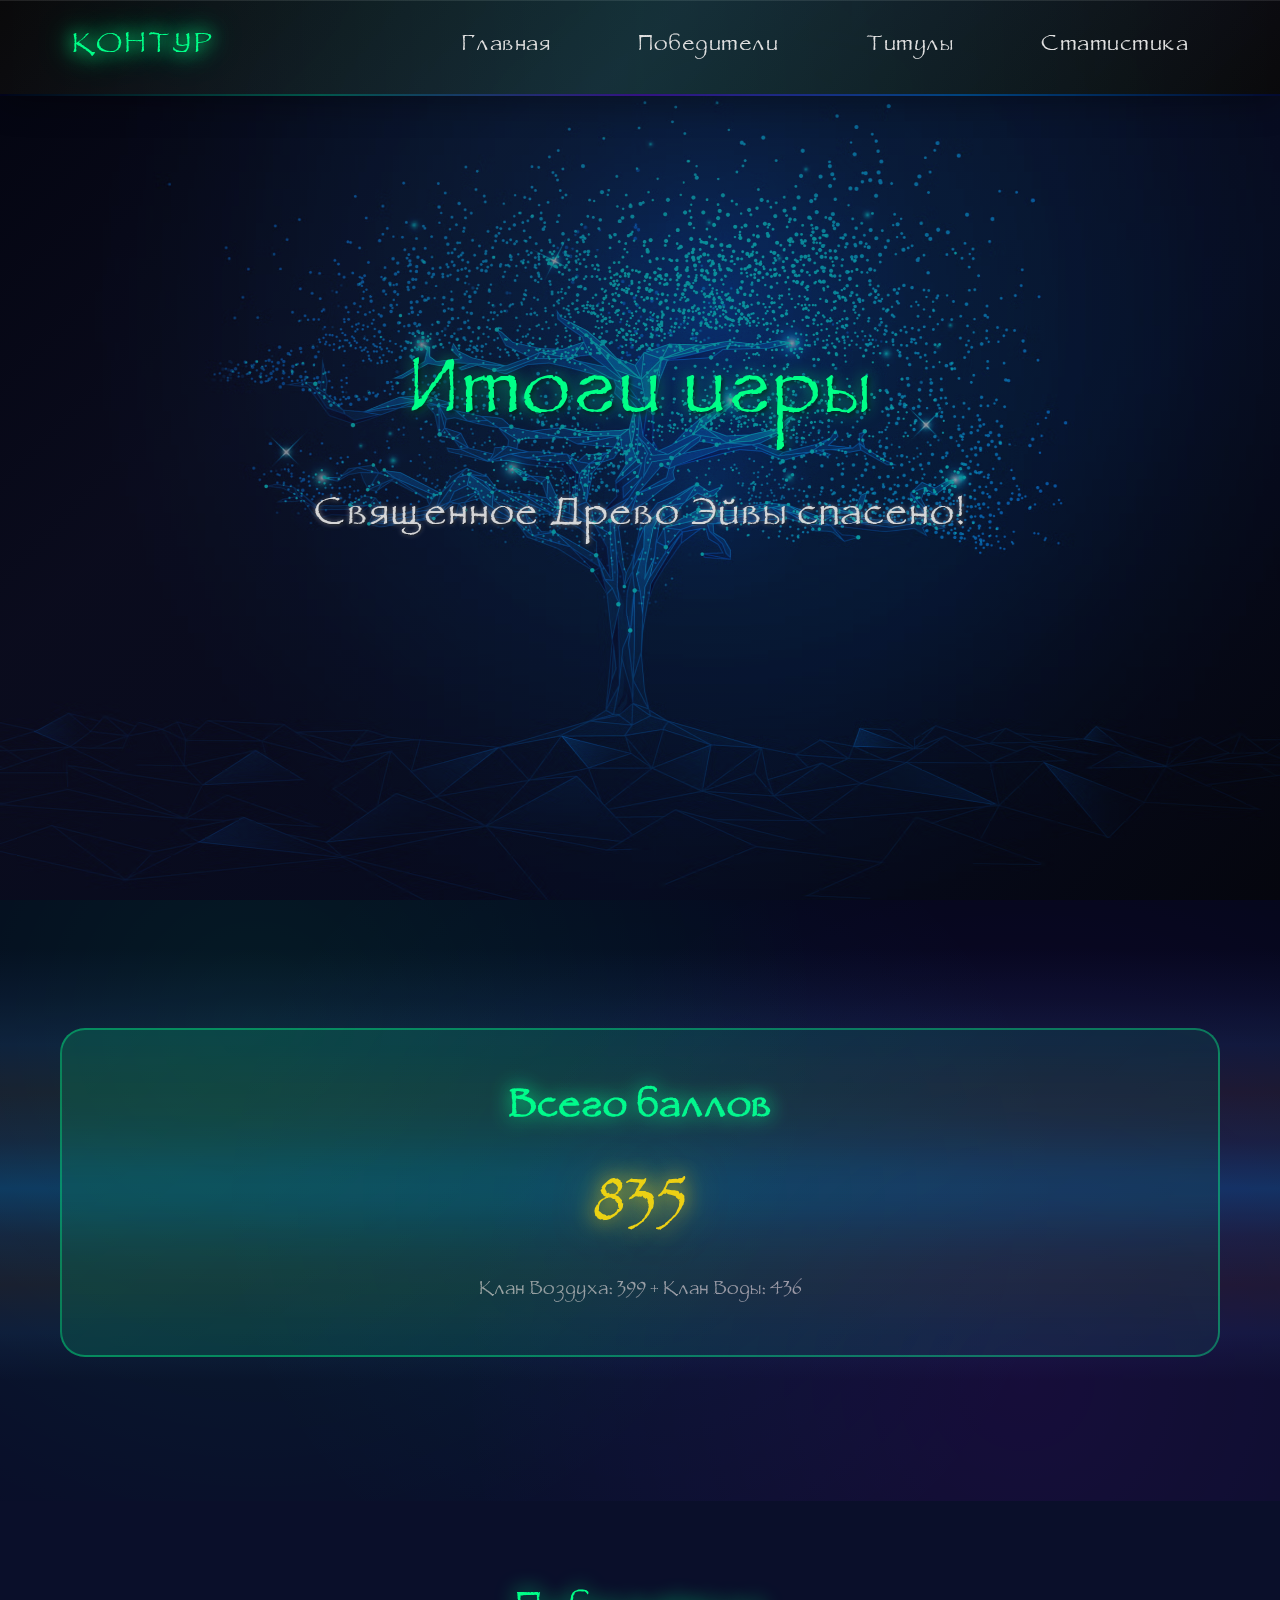
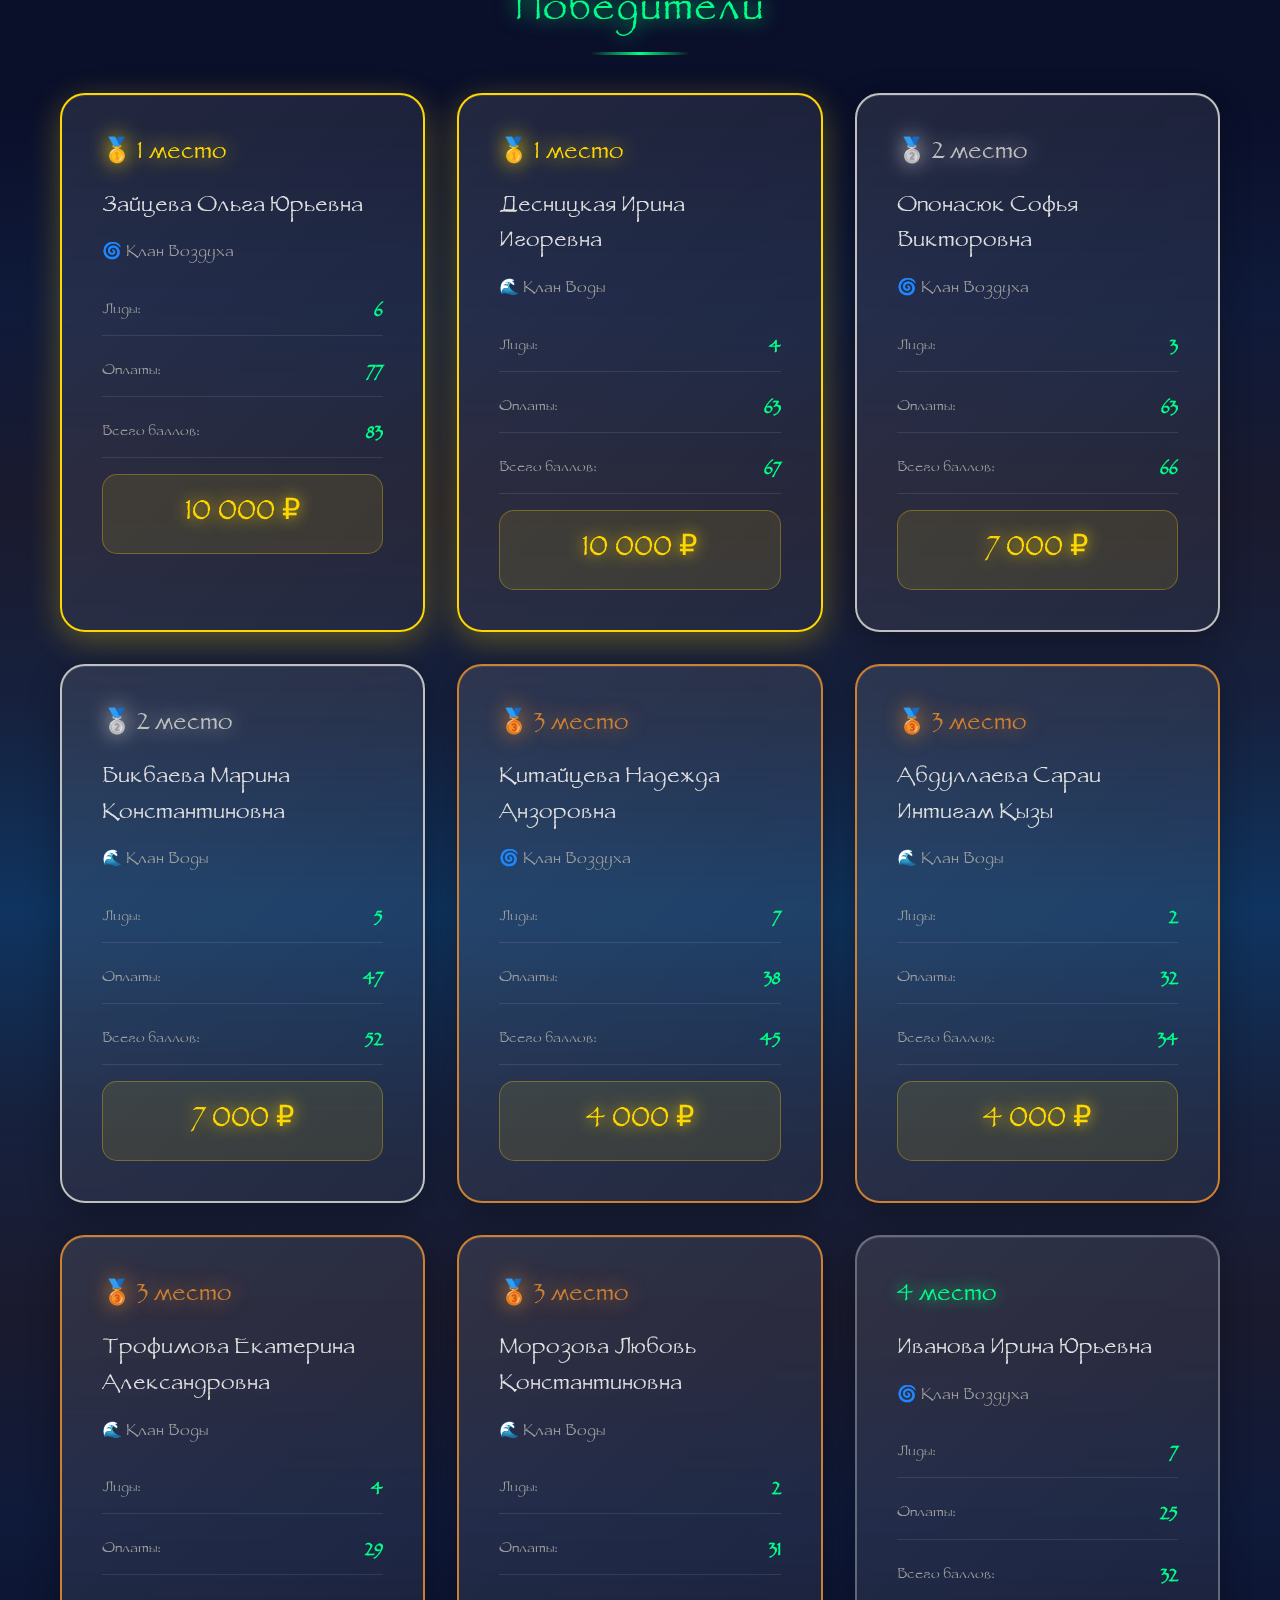
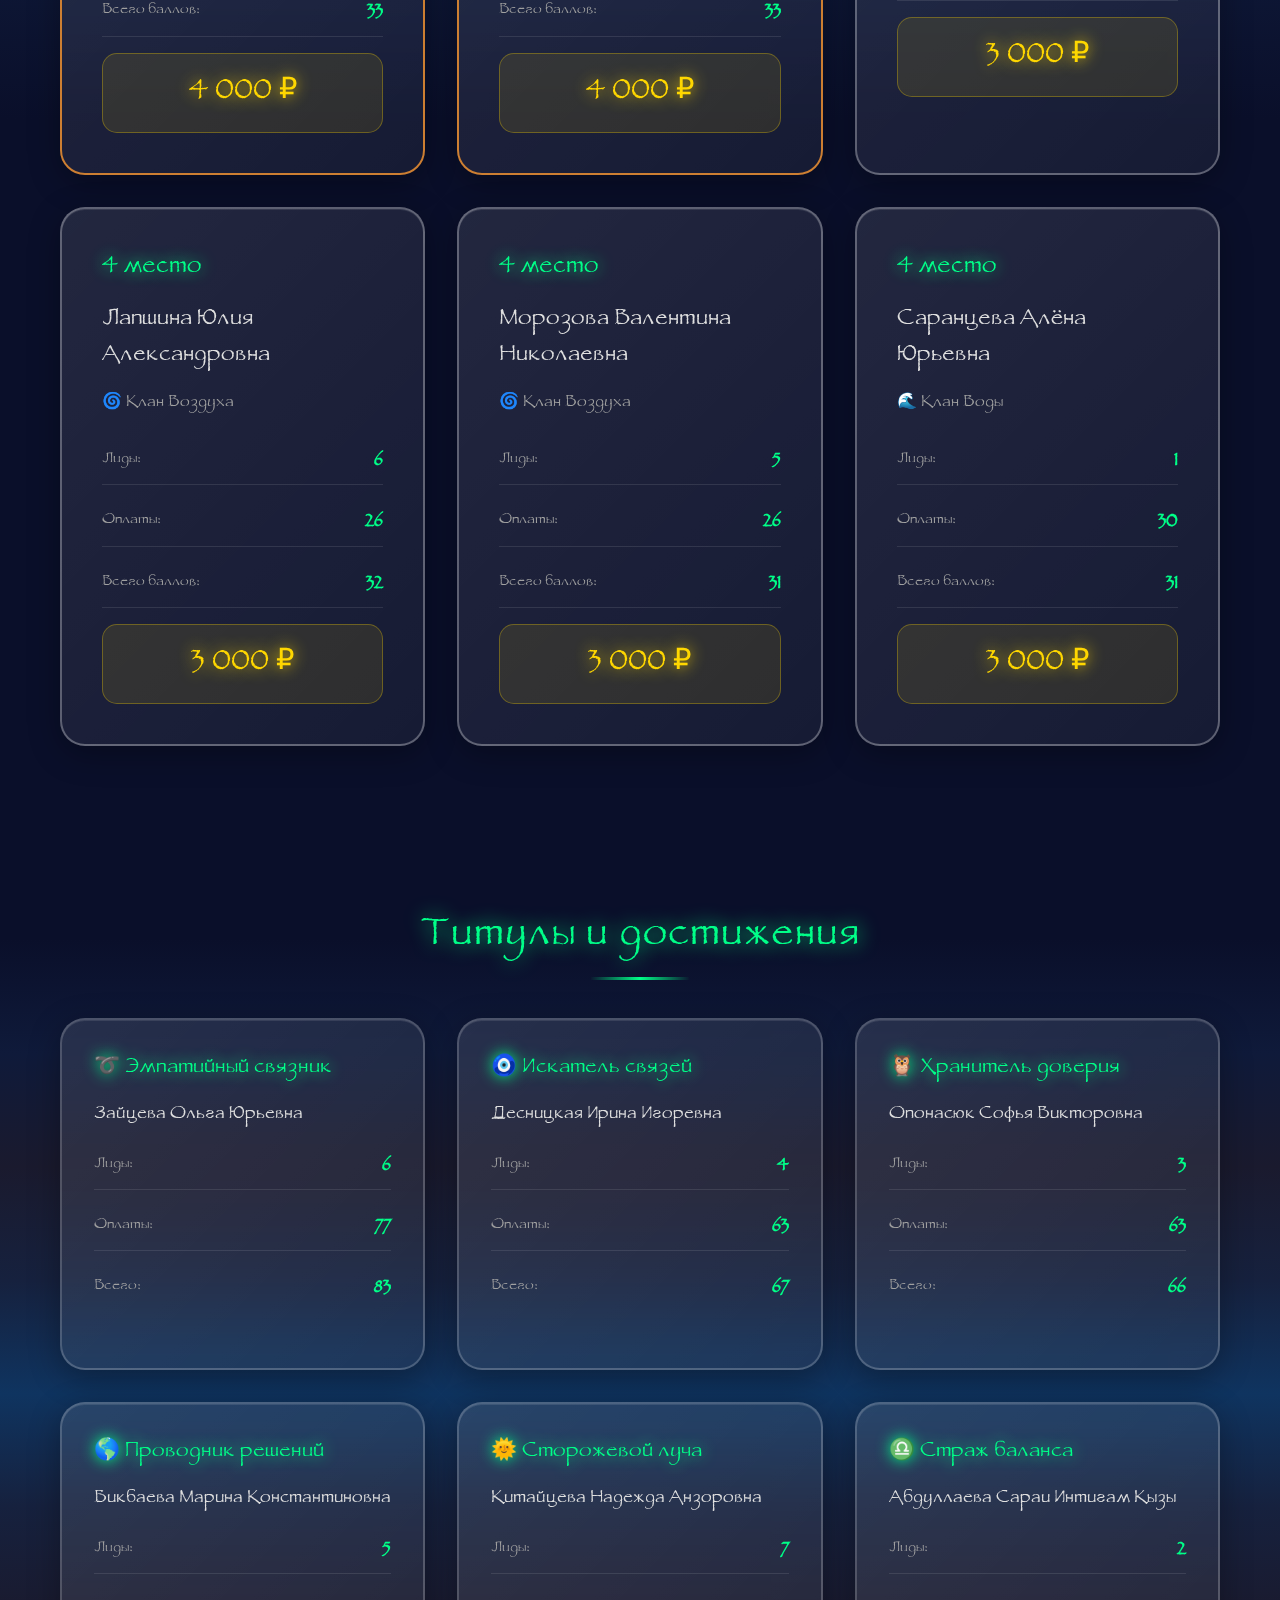
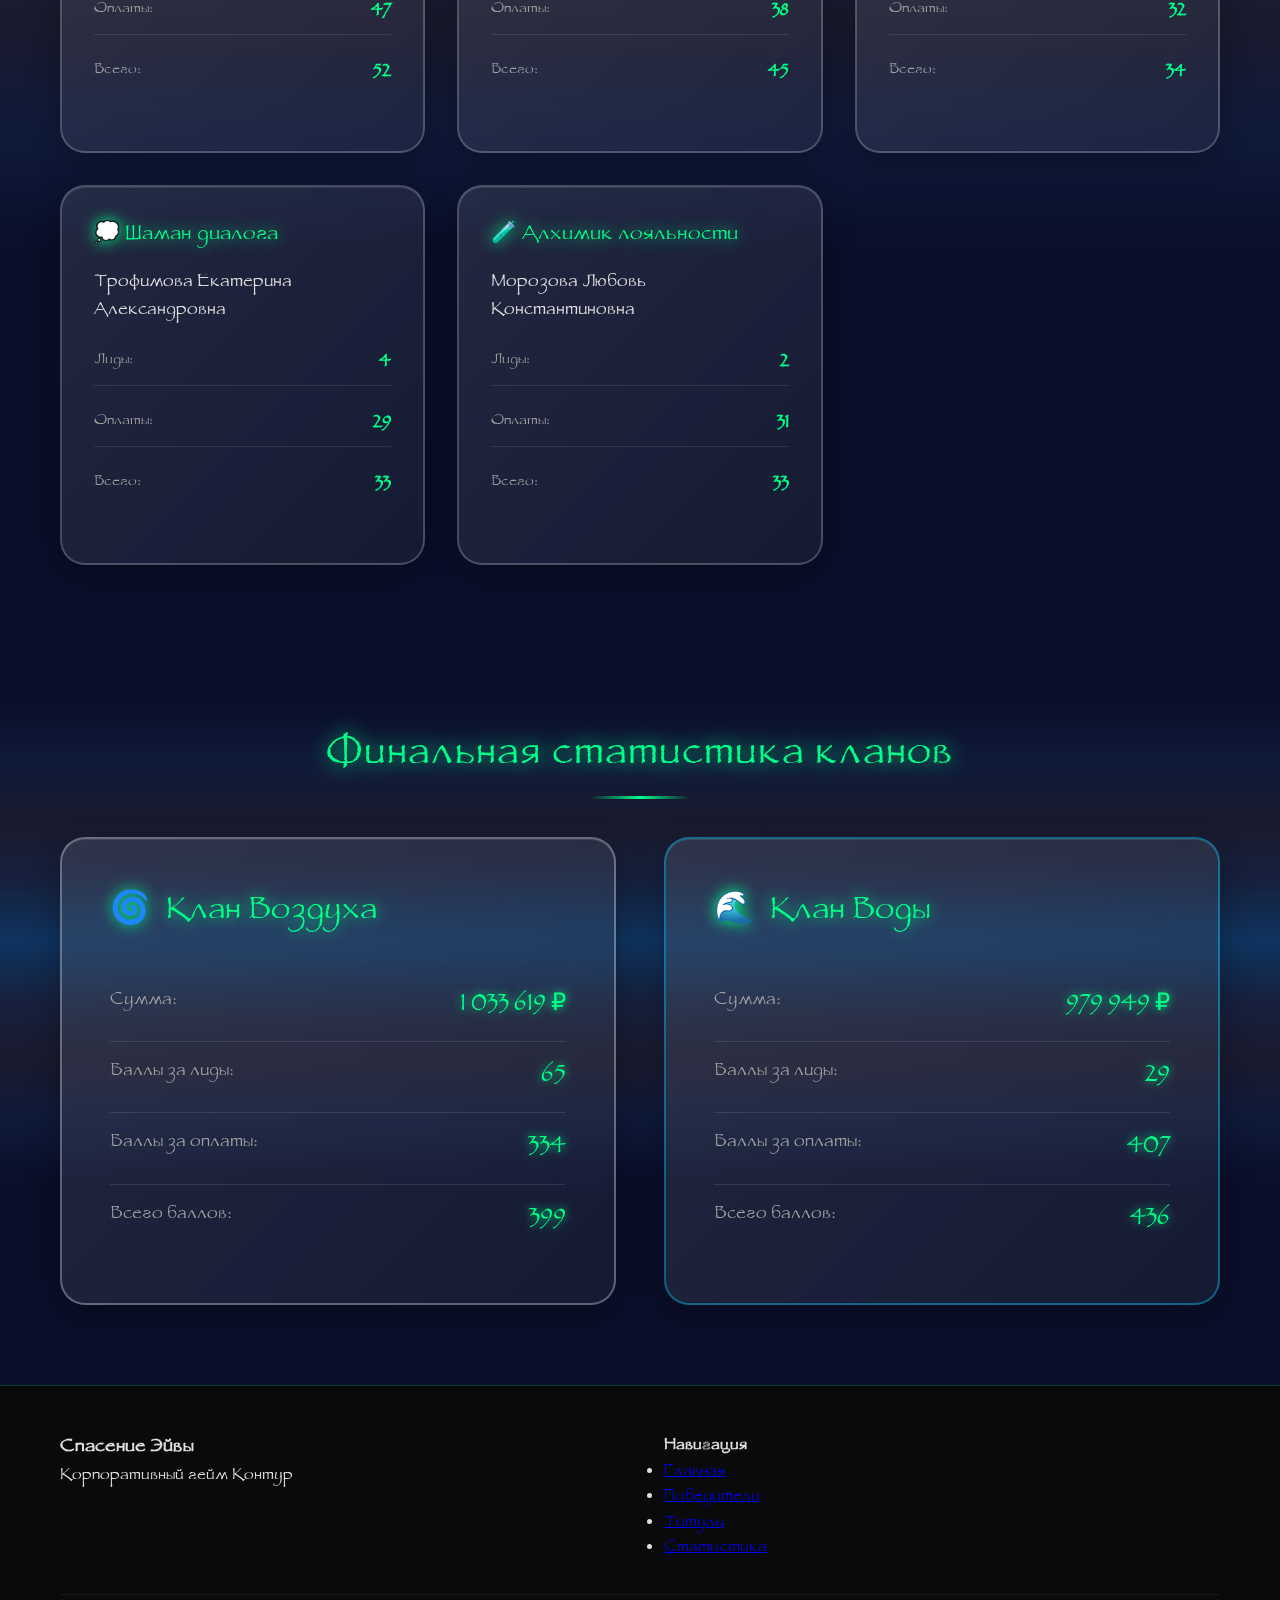
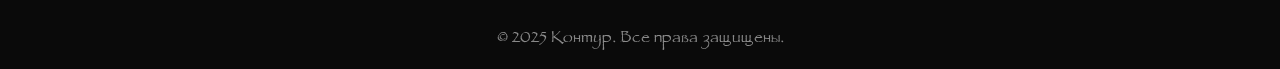
<file: results.html>
<!DOCTYPE html>
<html lang="ru">
<head>
    <meta charset="UTF-8">
    <meta name="viewport" content="width=device-width, initial-scale=1.0">
    <title>Итоги игры - Спасение Эйвы</title>
    <link rel="stylesheet" href="styles.css">
    <link href="https://fonts.googleapis.com/css2?family=Orbitron:wght@400;700;900&family=Inter:wght@300;400;500;600&display=swap" rel="stylesheet">
    <link rel="preconnect" href="https://fonts.googleapis.com">
    <link rel="preconnect" href="https://fonts.gstatic.com" crossorigin>
    <style>
        @font-face {
            font-family: 'Avatar';
            src: url('ofont.ru_Avatar.ttf') format('truetype');
            font-weight: normal;
            font-style: normal;
            font-display: swap;
        }
        
        .title-main, .section-title {
            font-family: 'Avatar', 'Orbitron', 'Arial Black', sans-serif;
        }
        
        .winners-grid {
            display: grid;
            grid-template-columns: repeat(auto-fit, minmax(300px, 1fr));
            gap: 2rem;
            margin-top: 3rem;
        }
        
        .winner-card {
            background: linear-gradient(135deg, 
                rgba(255, 255, 255, 0.1) 0%, 
                rgba(255, 255, 255, 0.05) 100%);
            border-radius: 25px;
            padding: 2.5rem;
            border: 2px solid rgba(255, 255, 255, 0.2);
            backdrop-filter: blur(20px);
            box-shadow: 
                0 8px 32px rgba(0, 0, 0, 0.3),
                inset 0 1px 0 rgba(255, 255, 255, 0.1);
            transition: all 0.4s cubic-bezier(0.4, 0, 0.2, 1);
            position: relative;
            overflow: hidden;
        }
        
        .winner-card::before {
            content: '';
            position: absolute;
            top: 0;
            left: -100%;
            width: 100%;
            height: 100%;
            background: linear-gradient(90deg, 
                transparent, 
                rgba(255, 255, 255, 0.1), 
                transparent);
            transition: left 0.5s ease;
        }
        
        .winner-card:hover::before {
            left: 100%;
        }
        
        .winner-card:hover {
            transform: translateY(-8px) scale(1.02);
            box-shadow: 
                0 20px 40px rgba(0, 255, 136, 0.3),
                0 10px 20px rgba(0, 255, 136, 0.2),
                inset 0 1px 0 rgba(255, 255, 255, 0.2);
            border-color: var(--primary-green);
        }
        
        .winner-card.first-place {
            border-color: var(--gold);
            box-shadow: 
                0 8px 32px rgba(255, 215, 0, 0.3),
                inset 0 1px 0 rgba(255, 255, 255, 0.1);
        }
        
        .winner-card.first-place:hover {
            border-color: var(--gold);
            box-shadow: 
                0 20px 40px rgba(255, 215, 0, 0.5),
                0 10px 20px rgba(255, 215, 0, 0.3),
                inset 0 1px 0 rgba(255, 255, 255, 0.2);
        }
        
        .winner-card.second-place {
            border-color: var(--silver);
        }
        
        .winner-card.third-place {
            border-color: #cd7f32;
        }
        
        .winner-card.fourth-place {
            border-color: rgba(255, 255, 255, 0.3);
        }
        
        .winner-rank {
            font-family: 'Avatar', 'Orbitron', 'Arial Black', sans-serif;
            font-size: 1.5rem;
            color: var(--primary-green);
            margin-bottom: 1rem;
            text-shadow: 0 0 15px var(--primary-green);
        }
        
        .winner-card.first-place .winner-rank {
            color: var(--gold);
            text-shadow: 0 0 20px var(--gold);
        }
        
        .winner-card.second-place .winner-rank {
            color: var(--silver);
            text-shadow: 0 0 20px var(--silver);
        }
        
        .winner-card.third-place .winner-rank {
            color: #cd7f32;
            text-shadow: 0 0 20px #cd7f32;
        }
        
        .winner-name {
            font-family: 'Avatar', 'Orbitron', 'Arial Black', sans-serif;
            font-size: 1.4rem;
            color: var(--text-light);
            margin-bottom: 1rem;
            font-weight: normal;
        }
        
        .winner-clan {
            font-size: 1rem;
            color: var(--text-muted);
            margin-bottom: 1.5rem;
            display: flex;
            align-items: center;
            gap: 0.5rem;
        }
        
        .winner-stats {
            display: flex;
            justify-content: space-between;
            margin-bottom: 1rem;
            padding: 0.5rem 0;
            border-bottom: 1px solid rgba(255, 255, 255, 0.1);
        }
        
        .winner-stats:last-child {
            border-bottom: none;
            margin-bottom: 1.5rem;
        }
        
        .winner-stats-label {
            color: var(--text-muted);
            font-size: 0.9rem;
        }
        
        .winner-stats-value {
            color: var(--primary-green);
            font-weight: 600;
            font-size: 1.1rem;
        }
        
        .winner-prize {
            font-family: 'Avatar', 'Orbitron', 'Arial Black', sans-serif;
            font-size: 1.8rem;
            color: var(--gold);
            text-align: center;
            padding: 1rem;
            background: rgba(255, 215, 0, 0.1);
            border-radius: 15px;
            border: 1px solid rgba(255, 215, 0, 0.3);
            text-shadow: 0 0 15px var(--gold);
        }
        
        .titles-results {
            display: grid;
            grid-template-columns: repeat(auto-fit, minmax(280px, 1fr));
            gap: 2rem;
            margin-top: 3rem;
        }
        
        .title-result-card {
            background: linear-gradient(135deg, 
                rgba(255, 255, 255, 0.1) 0%, 
                rgba(255, 255, 255, 0.05) 100%);
            border-radius: 25px;
            padding: 2rem;
            border: 2px solid rgba(255, 255, 255, 0.2);
            backdrop-filter: blur(20px);
            box-shadow: 
                0 8px 32px rgba(0, 0, 0, 0.3),
                inset 0 1px 0 rgba(255, 255, 255, 0.1);
            transition: all 0.4s cubic-bezier(0.4, 0, 0.2, 1);
            position: relative;
            overflow: hidden;
        }
        
        .title-result-card:hover {
            transform: translateY(-5px) scale(1.02);
            box-shadow: 
                0 15px 35px rgba(0, 255, 136, 0.3),
                inset 0 1px 0 rgba(255, 255, 255, 0.2);
            border-color: var(--primary-green);
        }
        
        .title-result-name {
            font-family: 'Avatar', 'Orbitron', 'Arial Black', sans-serif;
            font-size: 1.3rem;
            color: var(--primary-green);
            margin-bottom: 1rem;
            text-shadow: 0 0 15px var(--primary-green);
        }
        
        .title-result-holder {
            font-size: 1.1rem;
            color: var(--text-light);
            margin-bottom: 1rem;
        }
        
        .clan-stats-final {
            display: grid;
            grid-template-columns: repeat(auto-fit, minmax(300px, 1fr));
            gap: 3rem;
            margin-top: 3rem;
        }
        
        .clan-stat-card {
            background: linear-gradient(135deg, 
                rgba(255, 255, 255, 0.1) 0%, 
                rgba(255, 255, 255, 0.05) 100%);
            border-radius: 25px;
            padding: 3rem;
            border: 2px solid rgba(255, 255, 255, 0.2);
            backdrop-filter: blur(20px);
            box-shadow: 
                0 8px 32px rgba(0, 0, 0, 0.3),
                inset 0 1px 0 rgba(255, 255, 255, 0.1);
            position: relative;
            overflow: hidden;
        }
        
        .clan-stat-card.air-clan {
            border-color: rgba(255, 255, 255, 0.3);
        }
        
        .clan-stat-card.water-clan {
            border-color: rgba(0, 200, 255, 0.4);
        }
        
        .clan-stat-title {
            font-family: 'Avatar', 'Orbitron', 'Arial Black', sans-serif;
            font-size: 2rem;
            color: var(--primary-green);
            margin-bottom: 2rem;
            display: flex;
            align-items: center;
            gap: 1rem;
            text-shadow: 0 0 15px var(--primary-green);
        }
        
        .clan-stat-item {
            display: flex;
            justify-content: space-between;
            padding: 1rem 0;
            border-bottom: 1px solid rgba(255, 255, 255, 0.1);
        }
        
        .clan-stat-item:last-child {
            border-bottom: none;
        }
        
        .clan-stat-label {
            color: var(--text-muted);
            font-size: 1.1rem;
        }
        
        .clan-stat-value {
            font-family: 'Avatar', 'Orbitron', 'Arial Black', sans-serif;
            font-size: 1.5rem;
            color: var(--primary-green);
            font-weight: normal;
            text-shadow: 0 0 10px var(--primary-green);
        }
        
        .total-summary {
            text-align: center;
            margin: 4rem 0;
            padding: 3rem;
            background: linear-gradient(135deg, 
                rgba(0, 255, 136, 0.15) 0%, 
                rgba(0, 255, 136, 0.05) 100%);
            border-radius: 25px;
            border: 2px solid rgba(0, 255, 136, 0.4);
            backdrop-filter: blur(20px);
        }
        
        .total-summary h3 {
            font-family: 'Avatar', 'Orbitron', 'Arial Black', sans-serif;
            font-size: 2.5rem;
            color: var(--primary-green);
            margin-bottom: 1rem;
            text-shadow: 0 0 20px var(--primary-green);
        }
        
        .total-summary-value {
            font-family: 'Avatar', 'Orbitron', 'Arial Black', sans-serif;
            font-size: 4rem;
            color: var(--gold);
            text-shadow: 
                0 0 20px var(--gold),
                0 0 40px rgba(255, 215, 0, 0.5);
        }
    </style>
    <link rel="stylesheet" href="https://cdnjs.cloudflare.com/ajax/libs/font-awesome/6.0.0/css/all.min.css">
</head>
<body>
    <!-- Фоновые частицы -->
    <div class="particles-container">
        <div class="particle particle-green"></div>
        <div class="particle particle-blue"></div>
        <div class="particle particle-purple"></div>
        <div class="particle particle-cyan"></div>
        <div class="particle particle-pink"></div>
        <div class="particle particle-orange"></div>
        <div class="particle particle-green"></div>
        <div class="particle particle-blue"></div>
        <div class="particle particle-purple"></div>
        <div class="particle particle-cyan"></div>
        <div class="particle particle-pink"></div>
        <div class="particle particle-orange"></div>
        <div class="particle particle-green"></div>
        <div class="particle particle-blue"></div>
        <div class="particle particle-purple"></div>
    </div>

    <!-- Header -->
    <header class="header">
        <nav class="nav">
            <div class="nav-logo">
                <div class="logo-glow">
                    <span>КОНТУР</span>
                </div>
            </div>
            <ul class="nav-menu">
                <li><a href="index.html" class="nav-link">Главная</a></li>
                <li><a href="#winners" class="nav-link">Победители</a></li>
                <li><a href="#titles" class="nav-link">Титулы</a></li>
                <li><a href="#stats" class="nav-link">Статистика</a></li>
            </ul>
            <div class="nav-toggle">
                <span></span>
                <span></span>
                <span></span>
            </div>
        </nav>
    </header>

    <!-- Hero Section -->
    <section class="hero" id="hero">
        <div class="hero-background">
            <img src="aiva.avif" alt="Дерево Эйвы" class="hero-tree-bg">
            <div class="hero-overlay"></div>
        </div>
        <div class="hero-content">
            <h1 class="hero-title">
                <span class="title-main">Итоги игры</span>
                <span class="title-sub">Священное Древо Эйвы спасено!</span>
            </h1>
        </div>
    </section>

    <!-- Total Summary -->
    <section class="mission" style="padding-top: 4rem;">
        <div class="container">
            <div class="total-summary">
                <h3>Всего баллов</h3>
                <div class="total-summary-value">835</div>
                <p style="margin-top: 1rem; color: var(--text-muted); font-size: 1.2rem;">Клан Воздуха: 399 + Клан Воды: 436</p>
            </div>
        </div>
    </section>

    <!-- Winners Section -->
    <section class="rewards" id="winners">
        <div class="container">
            <h2 class="section-title">Победители</h2>
            <div class="winners-grid">
                <!-- 1 место -->
                <div class="winner-card first-place">
                    <div class="winner-rank">🥇 1 место</div>
                    <div class="winner-name">Зайцева Ольга Юрьевна</div>
                    <div class="winner-clan">🌀 Клан Воздуха</div>
                    <div class="winner-stats">
                        <span class="winner-stats-label">Лиды:</span>
                        <span class="winner-stats-value">6</span>
                    </div>
                    <div class="winner-stats">
                        <span class="winner-stats-label">Оплаты:</span>
                        <span class="winner-stats-value">77</span>
                    </div>
                    <div class="winner-stats">
                        <span class="winner-stats-label">Всего баллов:</span>
                        <span class="winner-stats-value">83</span>
                    </div>
                    <div class="winner-prize">10 000 ₽</div>
                </div>
                
                <div class="winner-card first-place">
                    <div class="winner-rank">🥇 1 место</div>
                    <div class="winner-name">Десницкая Ирина Игоревна</div>
                    <div class="winner-clan">🌊 Клан Воды</div>
                    <div class="winner-stats">
                        <span class="winner-stats-label">Лиды:</span>
                        <span class="winner-stats-value">4</span>
                    </div>
                    <div class="winner-stats">
                        <span class="winner-stats-label">Оплаты:</span>
                        <span class="winner-stats-value">63</span>
                    </div>
                    <div class="winner-stats">
                        <span class="winner-stats-label">Всего баллов:</span>
                        <span class="winner-stats-value">67</span>
                    </div>
                    <div class="winner-prize">10 000 ₽</div>
                </div>
                
                <!-- 2 место -->
                <div class="winner-card second-place">
                    <div class="winner-rank">🥈 2 место</div>
                    <div class="winner-name">Опонасюк Софья Викторовна</div>
                    <div class="winner-clan">🌀 Клан Воздуха</div>
                    <div class="winner-stats">
                        <span class="winner-stats-label">Лиды:</span>
                        <span class="winner-stats-value">3</span>
                    </div>
                    <div class="winner-stats">
                        <span class="winner-stats-label">Оплаты:</span>
                        <span class="winner-stats-value">63</span>
                    </div>
                    <div class="winner-stats">
                        <span class="winner-stats-label">Всего баллов:</span>
                        <span class="winner-stats-value">66</span>
                    </div>
                    <div class="winner-prize">7 000 ₽</div>
                </div>
                
                <div class="winner-card second-place">
                    <div class="winner-rank">🥈 2 место</div>
                    <div class="winner-name">Бикбаева Марина Константиновна</div>
                    <div class="winner-clan">🌊 Клан Воды</div>
                    <div class="winner-stats">
                        <span class="winner-stats-label">Лиды:</span>
                        <span class="winner-stats-value">5</span>
                    </div>
                    <div class="winner-stats">
                        <span class="winner-stats-label">Оплаты:</span>
                        <span class="winner-stats-value">47</span>
                    </div>
                    <div class="winner-stats">
                        <span class="winner-stats-label">Всего баллов:</span>
                        <span class="winner-stats-value">52</span>
                    </div>
                    <div class="winner-prize">7 000 ₽</div>
                </div>
                
                <!-- 3 место -->
                <div class="winner-card third-place">
                    <div class="winner-rank">🥉 3 место</div>
                    <div class="winner-name">Китайцева Надежда Анзоровна</div>
                    <div class="winner-clan">🌀 Клан Воздуха</div>
                    <div class="winner-stats">
                        <span class="winner-stats-label">Лиды:</span>
                        <span class="winner-stats-value">7</span>
                    </div>
                    <div class="winner-stats">
                        <span class="winner-stats-label">Оплаты:</span>
                        <span class="winner-stats-value">38</span>
                    </div>
                    <div class="winner-stats">
                        <span class="winner-stats-label">Всего баллов:</span>
                        <span class="winner-stats-value">45</span>
                    </div>
                    <div class="winner-prize">4 000 ₽</div>
                </div>
                
                <div class="winner-card third-place">
                    <div class="winner-rank">🥉 3 место</div>
                    <div class="winner-name">Абдуллаева Сараи Интигам Кызы</div>
                    <div class="winner-clan">🌊 Клан Воды</div>
                    <div class="winner-stats">
                        <span class="winner-stats-label">Лиды:</span>
                        <span class="winner-stats-value">2</span>
                    </div>
                    <div class="winner-stats">
                        <span class="winner-stats-label">Оплаты:</span>
                        <span class="winner-stats-value">32</span>
                    </div>
                    <div class="winner-stats">
                        <span class="winner-stats-label">Всего баллов:</span>
                        <span class="winner-stats-value">34</span>
                    </div>
                    <div class="winner-prize">4 000 ₽</div>
                </div>
                
                <div class="winner-card third-place">
                    <div class="winner-rank">🥉 3 место</div>
                    <div class="winner-name">Трофимова Екатерина Александровна</div>
                    <div class="winner-clan">🌊 Клан Воды</div>
                    <div class="winner-stats">
                        <span class="winner-stats-label">Лиды:</span>
                        <span class="winner-stats-value">4</span>
                    </div>
                    <div class="winner-stats">
                        <span class="winner-stats-label">Оплаты:</span>
                        <span class="winner-stats-value">29</span>
                    </div>
                    <div class="winner-stats">
                        <span class="winner-stats-label">Всего баллов:</span>
                        <span class="winner-stats-value">33</span>
                    </div>
                    <div class="winner-prize">4 000 ₽</div>
                </div>
                
                <div class="winner-card third-place">
                    <div class="winner-rank">🥉 3 место</div>
                    <div class="winner-name">Морозова Любовь Константиновна</div>
                    <div class="winner-clan">🌊 Клан Воды</div>
                    <div class="winner-stats">
                        <span class="winner-stats-label">Лиды:</span>
                        <span class="winner-stats-value">2</span>
                    </div>
                    <div class="winner-stats">
                        <span class="winner-stats-label">Оплаты:</span>
                        <span class="winner-stats-value">31</span>
                    </div>
                    <div class="winner-stats">
                        <span class="winner-stats-label">Всего баллов:</span>
                        <span class="winner-stats-value">33</span>
                    </div>
                    <div class="winner-prize">4 000 ₽</div>
                </div>
                
                <!-- 4 место -->
                <div class="winner-card fourth-place">
                    <div class="winner-rank">4 место</div>
                    <div class="winner-name">Иванова Ирина Юрьевна</div>
                    <div class="winner-clan">🌀 Клан Воздуха</div>
                    <div class="winner-stats">
                        <span class="winner-stats-label">Лиды:</span>
                        <span class="winner-stats-value">7</span>
                    </div>
                    <div class="winner-stats">
                        <span class="winner-stats-label">Оплаты:</span>
                        <span class="winner-stats-value">25</span>
                    </div>
                    <div class="winner-stats">
                        <span class="winner-stats-label">Всего баллов:</span>
                        <span class="winner-stats-value">32</span>
                    </div>
                    <div class="winner-prize">3 000 ₽</div>
                </div>
                
                <div class="winner-card fourth-place">
                    <div class="winner-rank">4 место</div>
                    <div class="winner-name">Лапшина Юлия Александровна</div>
                    <div class="winner-clan">🌀 Клан Воздуха</div>
                    <div class="winner-stats">
                        <span class="winner-stats-label">Лиды:</span>
                        <span class="winner-stats-value">6</span>
                    </div>
                    <div class="winner-stats">
                        <span class="winner-stats-label">Оплаты:</span>
                        <span class="winner-stats-value">26</span>
                    </div>
                    <div class="winner-stats">
                        <span class="winner-stats-label">Всего баллов:</span>
                        <span class="winner-stats-value">32</span>
                    </div>
                    <div class="winner-prize">3 000 ₽</div>
                </div>
                
                <div class="winner-card fourth-place">
                    <div class="winner-rank">4 место</div>
                    <div class="winner-name">Морозова Валентина Николаевна</div>
                    <div class="winner-clan">🌀 Клан Воздуха</div>
                    <div class="winner-stats">
                        <span class="winner-stats-label">Лиды:</span>
                        <span class="winner-stats-value">5</span>
                    </div>
                    <div class="winner-stats">
                        <span class="winner-stats-label">Оплаты:</span>
                        <span class="winner-stats-value">26</span>
                    </div>
                    <div class="winner-stats">
                        <span class="winner-stats-label">Всего баллов:</span>
                        <span class="winner-stats-value">31</span>
                    </div>
                    <div class="winner-prize">3 000 ₽</div>
                </div>
                
                <div class="winner-card fourth-place">
                    <div class="winner-rank">4 место</div>
                    <div class="winner-name">Саранцева Алёна Юрьевна</div>
                    <div class="winner-clan">🌊 Клан Воды</div>
                    <div class="winner-stats">
                        <span class="winner-stats-label">Лиды:</span>
                        <span class="winner-stats-value">1</span>
                    </div>
                    <div class="winner-stats">
                        <span class="winner-stats-label">Оплаты:</span>
                        <span class="winner-stats-value">30</span>
                    </div>
                    <div class="winner-stats">
                        <span class="winner-stats-label">Всего баллов:</span>
                        <span class="winner-stats-value">31</span>
                    </div>
                    <div class="winner-prize">3 000 ₽</div>
                </div>
            </div>
        </div>
    </section>

    <!-- Titles Section -->
    <section class="rewards" id="titles">
        <div class="container">
            <h2 class="section-title">Титулы и достижения</h2>
            <div class="titles-results">
                <div class="title-result-card">
                    <div class="title-result-name">➰ Эмпатийный связник</div>
                    <div class="title-result-holder">Зайцева Ольга Юрьевна</div>
                    <div class="winner-stats">
                        <span class="winner-stats-label">Лиды:</span>
                        <span class="winner-stats-value">6</span>
                    </div>
                    <div class="winner-stats">
                        <span class="winner-stats-label">Оплаты:</span>
                        <span class="winner-stats-value">77</span>
                    </div>
                    <div class="winner-stats">
                        <span class="winner-stats-label">Всего:</span>
                        <span class="winner-stats-value">83</span>
                    </div>
                </div>
                
                <div class="title-result-card">
                    <div class="title-result-name">🧿 Искатель связей</div>
                    <div class="title-result-holder">Десницкая Ирина Игоревна</div>
                    <div class="winner-stats">
                        <span class="winner-stats-label">Лиды:</span>
                        <span class="winner-stats-value">4</span>
                    </div>
                    <div class="winner-stats">
                        <span class="winner-stats-label">Оплаты:</span>
                        <span class="winner-stats-value">63</span>
                    </div>
                    <div class="winner-stats">
                        <span class="winner-stats-label">Всего:</span>
                        <span class="winner-stats-value">67</span>
                    </div>
                </div>
                
                <div class="title-result-card">
                    <div class="title-result-name">🦉 Хранитель доверия</div>
                    <div class="title-result-holder">Опонасюк Софья Викторовна</div>
                    <div class="winner-stats">
                        <span class="winner-stats-label">Лиды:</span>
                        <span class="winner-stats-value">3</span>
                    </div>
                    <div class="winner-stats">
                        <span class="winner-stats-label">Оплаты:</span>
                        <span class="winner-stats-value">63</span>
                    </div>
                    <div class="winner-stats">
                        <span class="winner-stats-label">Всего:</span>
                        <span class="winner-stats-value">66</span>
                    </div>
                </div>
                
                <div class="title-result-card">
                    <div class="title-result-name">🌎 Проводник решений</div>
                    <div class="title-result-holder">Бикбаева Марина Константиновна</div>
                    <div class="winner-stats">
                        <span class="winner-stats-label">Лиды:</span>
                        <span class="winner-stats-value">5</span>
                    </div>
                    <div class="winner-stats">
                        <span class="winner-stats-label">Оплаты:</span>
                        <span class="winner-stats-value">47</span>
                    </div>
                    <div class="winner-stats">
                        <span class="winner-stats-label">Всего:</span>
                        <span class="winner-stats-value">52</span>
                    </div>
                </div>
                
                <div class="title-result-card">
                    <div class="title-result-name">🌞 Сторожевой луча</div>
                    <div class="title-result-holder">Китайцева Надежда Анзоровна</div>
                    <div class="winner-stats">
                        <span class="winner-stats-label">Лиды:</span>
                        <span class="winner-stats-value">7</span>
                    </div>
                    <div class="winner-stats">
                        <span class="winner-stats-label">Оплаты:</span>
                        <span class="winner-stats-value">38</span>
                    </div>
                    <div class="winner-stats">
                        <span class="winner-stats-label">Всего:</span>
                        <span class="winner-stats-value">45</span>
                    </div>
                </div>
                
                <div class="title-result-card">
                    <div class="title-result-name">♎️ Страж баланса</div>
                    <div class="title-result-holder">Абдуллаева Сараи Интигам Кызы</div>
                    <div class="winner-stats">
                        <span class="winner-stats-label">Лиды:</span>
                        <span class="winner-stats-value">2</span>
                    </div>
                    <div class="winner-stats">
                        <span class="winner-stats-label">Оплаты:</span>
                        <span class="winner-stats-value">32</span>
                    </div>
                    <div class="winner-stats">
                        <span class="winner-stats-label">Всего:</span>
                        <span class="winner-stats-value">34</span>
                    </div>
                </div>
                
                <div class="title-result-card">
                    <div class="title-result-name">💭 Шаман диалога</div>
                    <div class="title-result-holder">Трофимова Екатерина Александровна</div>
                    <div class="winner-stats">
                        <span class="winner-stats-label">Лиды:</span>
                        <span class="winner-stats-value">4</span>
                    </div>
                    <div class="winner-stats">
                        <span class="winner-stats-label">Оплаты:</span>
                        <span class="winner-stats-value">29</span>
                    </div>
                    <div class="winner-stats">
                        <span class="winner-stats-label">Всего:</span>
                        <span class="winner-stats-value">33</span>
                    </div>
                </div>
                
                <div class="title-result-card">
                    <div class="title-result-name">🧪 Алхимик лояльности</div>
                    <div class="title-result-holder">Морозова Любовь Константиновна</div>
                    <div class="winner-stats">
                        <span class="winner-stats-label">Лиды:</span>
                        <span class="winner-stats-value">2</span>
                    </div>
                    <div class="winner-stats">
                        <span class="winner-stats-label">Оплаты:</span>
                        <span class="winner-stats-value">31</span>
                    </div>
                    <div class="winner-stats">
                        <span class="winner-stats-label">Всего:</span>
                        <span class="winner-stats-value">33</span>
                    </div>
                </div>
            </div>
        </div>
    </section>

    <!-- Final Stats Section -->
    <section class="rewards" id="stats">
        <div class="container">
            <h2 class="section-title">Финальная статистика кланов</h2>
            <div class="clan-stats-final">
                <div class="clan-stat-card air-clan">
                    <div class="clan-stat-title">
                        <span>🌀</span>
                        <span>Клан Воздуха</span>
                    </div>
                    <div class="clan-stat-item">
                        <span class="clan-stat-label">Сумма:</span>
                        <span class="clan-stat-value">1 033 619 ₽</span>
                    </div>
                    <div class="clan-stat-item">
                        <span class="clan-stat-label">Баллы за лиды:</span>
                        <span class="clan-stat-value">65</span>
                    </div>
                    <div class="clan-stat-item">
                        <span class="clan-stat-label">Баллы за оплаты:</span>
                        <span class="clan-stat-value">334</span>
                    </div>
                    <div class="clan-stat-item">
                        <span class="clan-stat-label">Всего баллов:</span>
                        <span class="clan-stat-value">399</span>
                    </div>
                </div>
                
                <div class="clan-stat-card water-clan">
                    <div class="clan-stat-title">
                        <span>🌊</span>
                        <span>Клан Воды</span>
                    </div>
                    <div class="clan-stat-item">
                        <span class="clan-stat-label">Сумма:</span>
                        <span class="clan-stat-value">979 949 ₽</span>
                    </div>
                    <div class="clan-stat-item">
                        <span class="clan-stat-label">Баллы за лиды:</span>
                        <span class="clan-stat-value">29</span>
                    </div>
                    <div class="clan-stat-item">
                        <span class="clan-stat-label">Баллы за оплаты:</span>
                        <span class="clan-stat-value">407</span>
                    </div>
                    <div class="clan-stat-item">
                        <span class="clan-stat-label">Всего баллов:</span>
                        <span class="clan-stat-value">436</span>
                    </div>
                </div>
            </div>
        </div>
    </section>

    <!-- Footer -->
    <footer class="footer">
        <div class="container">
            <div class="footer-content">
                <div class="footer-section">
                    <h3>Спасение Эйвы</h3>
                    <p>Корпоративный гейм Контур</p>
                </div>
                <div class="footer-section">
                    <h4>Навигация</h4>
                    <ul>
                        <li><a href="index.html">Главная</a></li>
                        <li><a href="#winners">Победители</a></li>
                        <li><a href="#titles">Титулы</a></li>
                        <li><a href="#stats">Статистика</a></li>
                    </ul>
                </div>
            </div>
            <div class="footer-bottom">
                <p>&copy; 2025 Контур. Все права защищены.</p>
            </div>
        </div>
    </footer>

    <script>
        // Mobile navigation toggle
        const navToggle = document.querySelector('.nav-toggle');
        const navMenu = document.querySelector('.nav-menu');
        if (navToggle && navMenu) {
            navToggle.addEventListener('click', () => {
                navMenu.classList.toggle('active');
                navToggle.classList.toggle('active');
            });
        }

        // Smooth scrolling
        document.querySelectorAll('a[href^="#"]').forEach(anchor => {
            anchor.addEventListener('click', function (e) {
                e.preventDefault();
                const target = document.querySelector(this.getAttribute('href'));
                if (target) {
                    target.scrollIntoView({
                        behavior: 'smooth',
                        block: 'start'
                    });
                }
            });
        });
    </script>
</body>
</html>
</file>
<file: styles.css>
/* Reset and Base Styles */
* {
    margin: 0;
    padding: 0;
    box-sizing: border-box;
}

/* Respect user's motion preferences */
@media (prefers-reduced-motion: reduce) {
    *,
    *::before,
    *::after {
        animation-duration: 0.01ms !important;
        animation-iteration-count: 1 !important;
        transition-duration: 0.01ms !important;
        scroll-behavior: auto !important;
    }
    
    .particle {
        animation: none !important;
    }
    
    .interactive-tree-image {
        animation: none !important;
    }
    
    .title-main {
        animation: none !important;
    }
    
    .title-sub {
        animation: none !important;
    }
}

:root {
    /* Основные цвета Эйвы */
    --primary-green: #00ff88;
    --secondary-green: #00cc6a;
    --dark-green: #006644;
    --bioluminescent-blue: #00aaff;
    --bioluminescent-purple: #aa00ff;
    --bioluminescent-cyan: #00ffff;
    --bioluminescent-pink: #ff00aa;
    --bioluminescent-orange: #ff6600;
    
    /* Космические цвета */
    --base-dark: #06081d;
    --cosmic-black: #0a0a0a;
    --cosmic-dark: #1a1a2e;
    --cosmic-blue: #16213e;
    --cosmic-deep: #0f1419;
    --cosmic-midnight: #050810;
    
    /* Текстовые цвета */
    --text-light: #e0e0e0;
    --text-glow: #ffffff;
    --text-muted: #a0a0a0;
    
    /* Акцентные цвета */
    --gold: #ffd700;
    --silver: #c0c0c0;
    --copper: #b87333;
    
    /* Прозрачности и стекло */
    --glass-light: rgba(255, 255, 255, 0.1);
    --glass-medium: rgba(255, 255, 255, 0.05);
    --glass-dark: rgba(0, 0, 0, 0.3);
    --glass-glow: rgba(0, 255, 136, 0.1);
    
    /* Тени и свечения */
    --shadow-glow: 0 0 20px rgba(0, 255, 136, 0.3);
    --shadow-deep: 0 10px 30px rgba(0, 0, 0, 0.5);
    --shadow-mystic: 0 0 40px rgba(170, 0, 255, 0.2);
    --shadow-soft: 0 5px 15px rgba(0, 0, 0, 0.2);
}

body {
    font-family: 'Avatar', 'Inter', sans-serif;
    background: 
        radial-gradient(circle at 10% 20%, rgba(0, 255, 136, 0.12) 0%, transparent 70%),
        radial-gradient(circle at 90% 80%, rgba(170, 0, 255, 0.12) 0%, transparent 70%),
        radial-gradient(circle at 50% 50%, rgba(0, 170, 255, 0.08) 0%, transparent 80%),
        radial-gradient(circle at 30% 70%, rgba(0, 255, 136, 0.06) 0%, transparent 60%),
        radial-gradient(circle at 70% 30%, rgba(170, 0, 255, 0.06) 0%, transparent 60%),
        radial-gradient(circle at 20% 50%, rgba(0, 170, 255, 0.04) 0%, transparent 50%),
        radial-gradient(circle at 80% 50%, rgba(0, 255, 136, 0.04) 0%, transparent 50%),
        linear-gradient(180deg, 
            var(--cosmic-midnight) 0%, 
            var(--cosmic-deep) 8%, 
            var(--cosmic-dark) 16%, 
            var(--cosmic-blue) 24%, 
            var(--cosmic-deep) 32%, 
            var(--cosmic-dark) 40%, 
            var(--cosmic-blue) 48%, 
            var(--cosmic-deep) 56%, 
            var(--cosmic-dark) 64%, 
            var(--cosmic-blue) 72%, 
            var(--cosmic-deep) 80%, 
            var(--cosmic-dark) 88%, 
            var(--cosmic-midnight) 96%, 
            var(--cosmic-deep) 100%);
    color: var(--text-light);
    overflow-x: hidden;
    line-height: 1.6;
    position: relative;
}

body::before {
    content: '';
    position: fixed;
    top: 0;
    left: 0;
    width: 100%;
    height: 100%;
    background: 
        radial-gradient(circle at 25% 75%, rgba(0, 255, 136, 0.02) 0%, transparent 40%),
        radial-gradient(circle at 75% 25%, rgba(170, 0, 255, 0.02) 0%, transparent 40%),
        radial-gradient(circle at 50% 50%, rgba(0, 170, 255, 0.015) 0%, transparent 50%),
        radial-gradient(circle at 15% 35%, rgba(0, 255, 136, 0.01) 0%, transparent 30%),
        radial-gradient(circle at 85% 65%, rgba(170, 0, 255, 0.01) 0%, transparent 30%);
    pointer-events: none;
    z-index: -1;
    animation: backgroundPulse 12s ease-in-out infinite;
}

@keyframes backgroundPulse {
    0%, 100% { 
        opacity: 0.3; 
        transform: scale(1);
    }
    25% { 
        opacity: 0.6; 
        transform: scale(1.02);
    }
    50% { 
        opacity: 0.8; 
        transform: scale(1.05);
    }
    75% { 
        opacity: 0.6; 
        transform: scale(1.02);
    }
}

@keyframes missionGlow {
    0%, 100% { 
        opacity: 0.4; 
        transform: scale(1) rotate(0deg);
    }
    33% { 
        opacity: 0.7; 
        transform: scale(1.02) rotate(1deg);
    }
    66% { 
        opacity: 0.5; 
        transform: scale(0.98) rotate(-1deg);
    }
}

.container {
    max-width: 1200px;
    margin: 0 auto;
    padding: 0 20px;
}

/* Particles Background */
.particles-container {
    position: fixed;
    top: 0;
    left: 0;
    width: 100%;
    height: 100%;
    pointer-events: none;
    z-index: 1;
}

.particle {
    position: absolute;
    width: 3px;
    height: 3px;
    background: radial-gradient(circle, var(--primary-green), transparent);
    border-radius: 50%;
    animation: float 8s ease-in-out infinite;
    box-shadow: 
        0 0 10px var(--primary-green),
        0 0 20px rgba(0, 255, 136, 0.5),
        0 0 30px rgba(0, 255, 136, 0.2);
    filter: blur(0.5px);
}

/* Позиционирование частиц */
.particle:nth-child(1) { top: 15%; left: 8%; animation-delay: 0s; }
.particle:nth-child(2) { top: 25%; left: 15%; animation-delay: 0.5s; }
.particle:nth-child(3) { top: 35%; left: 25%; animation-delay: 1s; }
.particle:nth-child(4) { top: 45%; left: 35%; animation-delay: 1.5s; }
.particle:nth-child(5) { top: 55%; left: 45%; animation-delay: 2s; }
.particle:nth-child(6) { top: 65%; left: 55%; animation-delay: 2.5s; }
.particle:nth-child(7) { top: 75%; left: 65%; animation-delay: 3s; }
.particle:nth-child(8) { top: 85%; left: 75%; animation-delay: 3.5s; }
.particle:nth-child(9) { top: 20%; right: 10%; animation-delay: 4s; }
.particle:nth-child(10) { top: 30%; right: 20%; animation-delay: 4.5s; }
.particle:nth-child(11) { top: 40%; right: 30%; animation-delay: 5s; }
.particle:nth-child(12) { top: 50%; right: 40%; animation-delay: 5.5s; }
.particle:nth-child(13) { top: 60%; right: 50%; animation-delay: 6s; }
.particle:nth-child(14) { top: 70%; right: 60%; animation-delay: 6.5s; }
.particle:nth-child(15) { top: 80%; right: 70%; animation-delay: 7s; }

/* Цвета частиц */
.particle-green {
    background: radial-gradient(circle, var(--primary-green), transparent);
    box-shadow: 
        0 0 10px var(--primary-green),
        0 0 20px rgba(0, 255, 136, 0.5),
        0 0 30px rgba(0, 255, 136, 0.2);
}

.particle-blue {
    background: radial-gradient(circle, var(--bioluminescent-blue), transparent);
    box-shadow: 
        0 0 10px var(--bioluminescent-blue),
        0 0 20px rgba(0, 170, 255, 0.5),
        0 0 30px rgba(0, 170, 255, 0.2);
}

.particle-purple {
    background: radial-gradient(circle, var(--bioluminescent-purple), transparent);
    box-shadow: 
        0 0 10px var(--bioluminescent-purple),
        0 0 20px rgba(170, 0, 255, 0.5),
        0 0 30px rgba(170, 0, 255, 0.2);
}

.particle-cyan {
    background: radial-gradient(circle, var(--bioluminescent-cyan), transparent);
    box-shadow: 
        0 0 10px var(--bioluminescent-cyan),
        0 0 20px rgba(0, 255, 255, 0.5),
        0 0 30px rgba(0, 255, 255, 0.2);
}

.particle-pink {
    background: radial-gradient(circle, var(--bioluminescent-pink), transparent);
    box-shadow: 
        0 0 10px var(--bioluminescent-pink),
        0 0 20px rgba(255, 0, 170, 0.5),
        0 0 30px rgba(255, 0, 170, 0.2);
}

.particle-orange {
    background: radial-gradient(circle, var(--bioluminescent-orange), transparent);
    box-shadow: 
        0 0 10px var(--bioluminescent-orange),
        0 0 20px rgba(255, 102, 0, 0.5),
        0 0 30px rgba(255, 102, 0, 0.2);
}

@keyframes float {
    0%, 100% { 
        transform: translateY(0px) scale(1) rotate(0deg); 
        opacity: 0.6; 
        filter: hue-rotate(0deg);
    }
    25% { 
        transform: translateY(-15px) scale(1.1) rotate(90deg); 
        opacity: 0.8; 
        filter: hue-rotate(90deg);
    }
    50% { 
        transform: translateY(-30px) scale(1.3) rotate(180deg); 
        opacity: 1; 
        filter: hue-rotate(180deg);
    }
    75% { 
        transform: translateY(-15px) scale(1.1) rotate(270deg); 
        opacity: 0.8; 
        filter: hue-rotate(270deg);
    }
}

/* Header */
.header {
    position: fixed;
    top: 0;
    left: 0;
    width: 100%;
    background: 
        linear-gradient(135deg, 
            rgba(10, 10, 10, 0.95) 0%, 
            rgba(26, 26, 46, 0.9) 50%, 
            rgba(10, 10, 10, 0.95) 100%);
    backdrop-filter: blur(20px) saturate(180%);
    z-index: 1000;
    border-bottom: 2px solid transparent;
    background-clip: padding-box;
    border-image: linear-gradient(90deg, 
        transparent, 
        rgba(0, 255, 136, 0.3), 
        rgba(170, 0, 255, 0.3), 
        rgba(0, 170, 255, 0.3), 
        transparent) 1;
    transition: all 0.3s ease;
    box-shadow: 
        0 8px 32px rgba(0, 0, 0, 0.3),
        inset 0 1px 0 rgba(255, 255, 255, 0.1);
}

.header::before {
    content: '';
    position: absolute;
    top: 0;
    left: 0;
    right: 0;
    bottom: 0;
    background: linear-gradient(90deg, 
        transparent, 
        rgba(0, 255, 136, 0.1), 
        transparent);
    opacity: 0;
    transition: opacity 0.3s ease;
}

.header:hover::before {
    opacity: 1;
}

.nav {
    display: flex;
    justify-content: space-between;
    align-items: center;
    padding: 1.5rem 2rem;
    max-width: 1200px;
    margin: 0 auto;
    position: relative;
}

.nav-logo .logo-glow {
    font-family: 'Avatar', 'Orbitron', 'Arial Black', sans-serif;
    font-weight: normal;
    font-size: 1.8rem;
    color: var(--primary-green);
    text-shadow: 
        0 0 15px var(--primary-green),
        0 0 25px var(--primary-green),
        0 0 35px var(--primary-green);
    transition: all 0.3s ease;
    letter-spacing: 2px;
    text-decoration: none;
}


.nav-logo .logo-glow:hover {
    text-shadow: 
        0 0 20px var(--primary-green),
        0 0 40px var(--primary-green),
        0 0 60px var(--primary-green);
    transform: scale(1.05);
}


@keyframes pulse {
    0%, 100% { transform: scale(1); }
    50% { transform: scale(1.1); }
}

.nav-menu {
    display: flex;
    list-style: none;
    gap: 3rem;
    align-items: center;
}

.nav-link {
    color: var(--text-light);
    text-decoration: none;
    font-family: 'Avatar', 'Inter', sans-serif;
    font-weight: normal;
    transition: all 0.3s ease;
    position: relative;
    padding: 12px 20px;
    letter-spacing: 0.5px;
    font-size: 1.4rem;
}


.nav-link:hover {
    color: var(--primary-green);
    text-shadow: 
        0 0 15px var(--primary-green),
        0 0 25px var(--primary-green);
    transform: translateY(-3px);
}


.nav-toggle {
    display: none;
    flex-direction: column;
    cursor: pointer;
}

.nav-toggle span {
    width: 25px;
    height: 3px;
    background: var(--primary-green);
    margin: 3px 0;
    transition: 0.3s;
}

/* Hero Section */
.hero {
    min-height: 100vh;
    display: flex;
    flex-direction: column;
    justify-content: center;
    align-items: center;
    position: relative;
    text-align: center;
    overflow: hidden;
    background: 
        radial-gradient(circle at 20% 20%, rgba(0, 255, 136, 0.15) 0%, transparent 50%),
        radial-gradient(circle at 80% 80%, rgba(170, 0, 255, 0.15) 0%, transparent 50%),
        radial-gradient(circle at 50% 50%, rgba(0, 170, 255, 0.1) 0%, transparent 70%);
    animation: heroBackgroundShift 20s ease-in-out infinite;
}

@keyframes heroBackgroundShift {
    0%, 100% { 
        background: 
            radial-gradient(circle at 20% 20%, rgba(0, 255, 136, 0.15) 0%, transparent 50%),
            radial-gradient(circle at 80% 80%, rgba(170, 0, 255, 0.15) 0%, transparent 50%),
            radial-gradient(circle at 50% 50%, rgba(0, 170, 255, 0.1) 0%, transparent 70%);
    }
    33% { 
        background: 
            radial-gradient(circle at 80% 20%, rgba(0, 170, 255, 0.15) 0%, transparent 50%),
            radial-gradient(circle at 20% 80%, rgba(0, 255, 136, 0.15) 0%, transparent 50%),
            radial-gradient(circle at 30% 70%, rgba(170, 0, 255, 0.1) 0%, transparent 70%);
    }
    66% { 
        background: 
            radial-gradient(circle at 50% 10%, rgba(170, 0, 255, 0.15) 0%, transparent 50%),
            radial-gradient(circle at 50% 90%, rgba(0, 255, 136, 0.15) 0%, transparent 50%),
            radial-gradient(circle at 70% 30%, rgba(0, 170, 255, 0.1) 0%, transparent 70%);
    }
}

.hero-background {
    position: absolute;
    top: 0;
    left: 0;
    width: 100%;
    height: 100%;
    z-index: 1;
}

.hero-tree-bg {
    width: 100%;
    height: 100%;
    object-fit: cover;
    object-position: center;
    filter: brightness(0.8) contrast(1.1) drop-shadow(0 0 50px rgba(0, 255, 136, 0.3));
    animation: heroImageGlow 10s ease-in-out infinite;
}

@keyframes heroImageGlow {
    0%, 100% { 
        filter: brightness(0.8) contrast(1.1) drop-shadow(0 0 50px rgba(0, 255, 136, 0.3));
    }
    33% { 
        filter: brightness(0.9) contrast(1.2) drop-shadow(0 0 70px rgba(0, 255, 136, 0.5)) drop-shadow(0 0 100px rgba(0, 170, 255, 0.3));
    }
    66% { 
        filter: brightness(0.85) contrast(1.15) drop-shadow(0 0 60px rgba(0, 170, 255, 0.4)) drop-shadow(0 0 90px rgba(170, 0, 255, 0.2));
    }
}

.hero-overlay {
    position: absolute;
    top: 0;
    left: 0;
    width: 100%;
    height: 100%;
    background: linear-gradient(135deg, 
        rgba(10, 10, 10, 0.3) 0%, 
        rgba(26, 26, 46, 0.4) 30%, 
        rgba(22, 33, 62, 0.3) 70%, 
        rgba(10, 10, 10, 0.5) 100%);
    z-index: 2;
}

.hero-content {
    z-index: 10;
    position: relative;
    padding: 1rem 2rem;
    max-width: 1200px;
    margin: 0 auto;
    display: flex;
    flex-direction: column;
    justify-content: center;
    align-items: center;
    min-height: 100vh;
    text-align: center;
}

.hero-title {
    margin-bottom: 1rem;
    margin-top: 0;
}

.title-main {
    display: block;
    font-family: 'Avatar', 'Orbitron', 'Arial Black', sans-serif;
    font-size: 5rem;
    font-weight: normal;
    color: var(--primary-green);
    text-shadow: 
        0 0 15px rgba(0, 255, 136, 0.6),
        2px 2px 4px rgba(0, 0, 0, 0.8);
    margin-bottom: 1.5rem;
    animation: titleFloat 4s ease-in-out infinite;
    position: relative;
    letter-spacing: 2px;
}


@keyframes gradientShift {
    0%, 100% { background-position: 0% 50%; }
    50% { background-position: 100% 50%; }
}

@keyframes sectionGlow {
    0%, 100% { 
        opacity: 0.6;
        transform: scale(1);
    }
    25% { 
        opacity: 0.8;
        transform: scale(1.02);
    }
    50% { 
        opacity: 1;
        transform: scale(1.05);
    }
    75% { 
        opacity: 0.8;
        transform: scale(1.02);
    }
}

@keyframes titleFloat {
    0%, 100% { 
        transform: translateY(0px);
    }
    50% { 
        transform: translateY(-5px);
    }
}

.title-sub {
    display: block;
    font-size: 2.5rem;
    color: var(--text-light);
    font-family: 'Avatar', 'Inter', sans-serif;
    font-weight: normal;
    opacity: 0.95;
        text-shadow: 
        0 0 5px rgba(255, 255, 255, 0.5),
        1px 1px 2px rgba(0, 0, 0, 0.8);
    margin-top: 1rem;
    padding: 0;
    position: relative;
    letter-spacing: 1px;
}





.hero-stats {
    display: flex;
    flex-direction: column;
    gap: 1rem;
    margin-top: 1rem;
    max-width: 1400px;
    margin-left: auto;
    margin-right: auto;
    position: relative;
    z-index: 10;
    align-items: center;
}

.stats-container {
    display: flex;
    justify-content: space-between;
    gap: 0;
    align-items: flex-start;
    position: relative;
    width: 100%;
    height: 200px;
    max-width: 1200px;
}

.stats-section {
    background: rgba(0, 0, 0, 0.15);
    padding: 1rem;
    border-radius: 15px;
    backdrop-filter: blur(15px);
    border: 1px solid rgba(255, 255, 255, 0.2);
    box-shadow: 0 8px 32px rgba(0, 0, 0, 0.3);
}

.total-stats {
    background: rgba(0, 0, 0, 0.12);
    backdrop-filter: blur(25px);
    border-radius: 20px;
    padding: 1.2rem;
    max-width: 600px;
    margin: 0 auto;
    margin-top: 2rem;
}

.left-stats {
    position: absolute;
    left: -200px;
    top: 120px;
    width: 250px;
    background: rgba(0, 0, 0, 0.08);
    backdrop-filter: blur(20px);
    border-radius: 20px;
}

.right-stats {
    position: absolute;
    right: -200px;
    top: 120px;
    width: 250px;
    background: rgba(0, 0, 0, 0.08);
    backdrop-filter: blur(20px);
    border-radius: 20px;
}

.stats-title {
    font-family: 'Avatar', 'Inter', sans-serif;
    font-size: 1rem;
    font-weight: 700;
    text-align: center;
    margin-bottom: 0.8rem;
    color: var(--primary-green);
    text-shadow: 0 0 10px var(--primary-green);
}

.stats-row {
    display: flex;
    justify-content: center;
    gap: 1.2rem;
    flex-wrap: wrap;
    align-items: center;
}

.stat-item {
    text-align: center;
    background: rgba(0, 0, 0, 0.3);
    padding: 0.8rem 1rem;
    border-radius: 12px;
    backdrop-filter: blur(15px);
    transition: all 0.3s ease;
    min-width: 160px;
    flex: 1;
    max-width: 180px;
    margin: 0 auto;
}

.stat-item.air-clan {
    border: 1px solid rgba(255, 255, 255, 0.4);
}

.stat-item.air-clan:hover {
    transform: translateY(-5px);
    box-shadow: 0 15px 30px rgba(255, 255, 255, 0.3);
    border-color: #ffffff;
}

.stat-item.water-clan {
    border: 1px solid rgba(0, 170, 255, 0.4);
}

.stat-item.water-clan:hover {
    transform: translateY(-5px);
    box-shadow: 0 15px 30px rgba(0, 170, 255, 0.3);
    border-color: var(--bioluminescent-blue);
}

.stat-item.total-clan {
    border: 1px solid rgba(0, 255, 136, 0.4);
}

.stat-item.total-clan:hover {
    transform: translateY(-5px);
    box-shadow: 0 15px 30px rgba(0, 255, 136, 0.3);
    border-color: var(--primary-green);
}

.stat-number {
    display: block;
    font-family: 'Avatar', 'Inter', sans-serif;
    font-size: 2rem;
    font-weight: 700;
    margin-bottom: 0.3rem;
    animation: statPulse 3s ease-in-out infinite;
}

.air-clan .stat-number {
    color: #ffffff;
    text-shadow: 0 0 25px #ffffff, 0 0 50px rgba(255, 255, 255, 0.5);
}

.water-clan .stat-number {
    color: var(--bioluminescent-blue);
    text-shadow: 0 0 25px var(--bioluminescent-blue), 0 0 50px rgba(0, 170, 255, 0.5);
}

.total-clan .stat-number {
    color: var(--primary-green);
    text-shadow: 0 0 25px var(--primary-green), 0 0 50px rgba(0, 255, 136, 0.5);
}

@keyframes statPulse {
    0%, 100% { transform: scale(1); }
    50% { transform: scale(1.05); }
}

.stat-label {
    font-size: 0.9rem;
    color: var(--text-light);
    opacity: 0.9;
    font-weight: 500;
    text-shadow: 0 0 10px rgba(255, 255, 255, 0.2);
}

.scroll-indicator {
    position: absolute;
    bottom: 2rem;
    left: 50%;
    transform: translateX(-50%);
    animation: bounce 2s infinite;
}

.scroll-arrow {
    width: 20px;
    height: 20px;
    border-right: 2px solid var(--primary-green);
    border-bottom: 2px solid var(--primary-green);
    transform: rotate(45deg);
}

@keyframes bounce {
    0%, 20%, 50%, 80%, 100% { transform: translateX(-50%) translateY(0); }
    40% { transform: translateX(-50%) translateY(-10px); }
    60% { transform: translateX(-50%) translateY(-5px); }
}

/* Section Styles */
.section-title {
    font-family: 'Avatar', 'Orbitron', 'Arial Black', sans-serif;
    font-size: 2.5rem;
    font-weight: normal;
    text-align: center;
    margin-bottom: 3rem;
    color: var(--primary-green);
    text-shadow: 0 0 20px var(--primary-green);
    position: relative;
    z-index: 3;
    letter-spacing: 1px;
}

.section-title::after {
    content: '';
    position: absolute;
    bottom: -10px;
    left: 50%;
    transform: translateX(-50%);
    width: 100px;
    height: 3px;
    background: linear-gradient(90deg, transparent, var(--primary-green), transparent);
    border-radius: 2px;
}

/* Mission Section */
.mission {
    padding: 5rem 0;
    background: 
        linear-gradient(180deg, 
            #06081d 0%, 
            #06081d 8%, 
            #0a0f2a 16%, 
            #0f1a3a 24%, 
            #1a1a2e 32%, 
            #16213e 40%, 
            #0f3460 48%, 
            #16213e 56%, 
            #1a1a2e 64%, 
            #0f1a3a 72%, 
            #0a0f2a 80%, 
            #0a0f2a 88%, 
            #0a0f2a 96%, 
            #0a0f2a 100%);
    position: relative;
    overflow: hidden;
}

.mission::before {
    content: '';
    position: absolute;
    top: 0;
    left: 0;
    right: 0;
    bottom: 0;
    background: 
        radial-gradient(circle at 20% 20%, rgba(0, 255, 136, 0.08) 0%, transparent 50%),
        radial-gradient(circle at 80% 80%, rgba(170, 0, 255, 0.08) 0%, transparent 50%),
        radial-gradient(circle at 50% 50%, rgba(0, 170, 255, 0.05) 0%, transparent 60%);
    pointer-events: none;
    animation: missionGlow 15s ease-in-out infinite;
    z-index: 1;
}


.mission-content {
    display: grid;
    grid-template-columns: 2fr 1fr;
    gap: 3rem;
    align-items: center;
    position: relative;
    z-index: 2;
}

.mission-text p {
    font-size: 1.2rem;
    margin-bottom: 1.5rem;
    line-height: 1.8;
    font-family: 'Avatar', 'Inter', sans-serif;
    font-weight: normal;
    letter-spacing: 0.5px;
}

.clan-air {
    color: #ffffff;
    font-family: 'Avatar', 'Inter', sans-serif;
    font-weight: normal;
    text-shadow: 0 0 15px #ffffff;
    letter-spacing: 1px;
    position: relative;
    z-index: 2;
}

.clan-water {
    color: var(--bioluminescent-blue);
    font-family: 'Avatar', 'Inter', sans-serif;
    font-weight: normal;
    text-shadow: 0 0 15px var(--bioluminescent-blue);
    letter-spacing: 1px;
    position: relative;
    z-index: 2;
}

.clans-visual {
    display: flex;
    flex-direction: column;
    gap: 2rem;
}

.clan {
    display: flex;
    align-items: center;
    gap: 1.5rem;
    padding: 2rem;
    background: 
        linear-gradient(135deg, 
            rgba(255, 255, 255, 0.08) 0%, 
            rgba(255, 255, 255, 0.03) 100%);
    border-radius: 20px;
    border: 2px solid rgba(255, 255, 255, 0.15);
    transition: all 0.4s cubic-bezier(0.4, 0, 0.2, 1);
    font-family: 'Avatar', 'Inter', sans-serif;
    font-weight: normal;
    letter-spacing: 1px;
    font-size: 1.3rem;
    backdrop-filter: blur(15px);
    position: relative;
    overflow: hidden;
    cursor: pointer;
    text-decoration: none;
    color: inherit;
}

.clan:hover {
    transform: translateY(-8px) scale(1.02);
    box-shadow: 
        0 20px 40px rgba(0, 255, 136, 0.3),
        0 0 60px rgba(0, 255, 136, 0.1);
    border-color: rgba(0, 255, 136, 0.4);
}

.clan::before {
    content: '';
    position: absolute;
    top: 0;
    left: 0;
    right: 0;
    bottom: 0;
    background: linear-gradient(135deg, 
        rgba(0, 255, 136, 0.1) 0%, 
        rgba(0, 170, 255, 0.1) 100%);
    opacity: 0;
    transition: opacity 0.4s ease;
    border-radius: 20px;
}

.clan:hover::before {
    opacity: 1;
}

.clan:visited {
    color: inherit;
}

.clan:focus {
    outline: none;
    box-shadow: 
        0 0 0 3px rgba(0, 255, 136, 0.3),
        0 20px 40px rgba(0, 255, 136, 0.3);
}

.clan-symbol {
    font-size: 2.5rem;
    animation: symbolFloat 3s ease-in-out infinite;
    position: relative;
    z-index: 2;
}

.clan-air .clan-symbol { animation-delay: 0s; }
.clan-water .clan-symbol { animation-delay: 1.5s; }

@keyframes symbolFloat {
    0%, 100% { transform: translateY(0px) rotate(0deg); }
    50% { transform: translateY(-10px) rotate(5deg); }
}

/* Mechanics Section */
.mechanics {
    padding: 5rem 0;
    background: 
        linear-gradient(180deg, 
            #0f1419 0%, 
            #0f1419 10%, 
            #0a0f2a 20%, 
            #0f1a3a 30%, 
            #1a1a2e 40%, 
            #16213e 50%, 
            #0f3460 60%, 
            #16213e 70%, 
            #1a1a2e 80%, 
            #0f1a3a 90%, 
            #0a0f2a 100%);
    position: relative;
    overflow: hidden;
}


.mechanics-grid {
    display: grid;
    grid-template-columns: repeat(2, 1fr);
    gap: 4rem;
    position: relative;
    z-index: 2;
    max-width: 1000px;
    margin: 0 auto;
    padding: 0 2rem;
}

.mechanic-card {
    position: relative;
    padding: 2.5rem;
    background: 
        linear-gradient(135deg, 
            rgba(255, 255, 255, 0.08) 0%, 
            rgba(255, 255, 255, 0.03) 100%);
    border-radius: 25px;
    border: 2px solid rgba(0, 255, 136, 0.3);
    text-align: center;
    transition: all 0.4s cubic-bezier(0.4, 0, 0.2, 1);
    overflow: hidden;
    backdrop-filter: blur(20px);
    box-shadow: 
        0 8px 32px rgba(0, 255, 136, 0.1),
        inset 0 1px 0 rgba(255, 255, 255, 0.1);
}

.mechanic-card:hover {
    transform: translateY(-12px) scale(1.02);
    box-shadow: 
        0 25px 50px rgba(0, 255, 136, 0.4),
        0 0 60px rgba(0, 255, 136, 0.2),
        inset 0 1px 0 rgba(255, 255, 255, 0.2);
    border-color: var(--primary-green);
    background: 
        linear-gradient(135deg, 
            rgba(255, 255, 255, 0.12) 0%, 
            rgba(255, 255, 255, 0.05) 100%);
}

.card-icon {
    font-size: 3.5rem;
    color: var(--primary-green);
    margin-bottom: 1.5rem;
    animation: iconPulse 2s ease-in-out infinite;
    text-shadow: 
        0 0 20px var(--primary-green),
        0 0 40px var(--primary-green);
    position: relative;
    z-index: 2;
}

@keyframes iconPulse {
    0%, 100% { 
        transform: scale(1) rotate(0deg); 
        text-shadow: 
            0 0 20px var(--primary-green),
            0 0 40px var(--primary-green);
    }
    25% { 
        transform: scale(1.05) rotate(2deg); 
        text-shadow: 
            0 0 25px var(--primary-green),
            0 0 50px var(--primary-green),
            0 0 75px var(--primary-green);
    }
    50% { 
        transform: scale(1.1) rotate(0deg); 
        text-shadow: 
            0 0 30px var(--primary-green),
            0 0 60px var(--primary-green),
            0 0 90px var(--primary-green);
    }
    75% { 
        transform: scale(1.05) rotate(-2deg); 
        text-shadow: 
            0 0 25px var(--primary-green),
            0 0 50px var(--primary-green),
            0 0 75px var(--primary-green);
    }
}

.mechanic-card h3 {
    font-family: 'Avatar', 'Orbitron', 'Arial Black', sans-serif;
    font-size: 1.8rem;
    margin-bottom: 1.5rem;
    color: var(--primary-green);
    font-weight: normal;
    letter-spacing: 1.5px;
    text-shadow: 
        0 0 15px var(--primary-green),
        0 0 30px var(--primary-green);
    position: relative;
    z-index: 2;
}

.mechanic-card p {
    color: var(--text-light);
    opacity: 0.95;
    font-family: 'Avatar', 'Inter', sans-serif;
    font-weight: normal;
    letter-spacing: 0.8px;
    font-size: 1.1rem;
    line-height: 1.7;
    text-shadow: 
        0 0 5px rgba(255, 255, 255, 0.3);
    position: relative;
    z-index: 2;
}

.card-glow {
    position: absolute;
    top: -50%;
    left: -50%;
    width: 200%;
    height: 200%;
    background: radial-gradient(circle, rgba(0, 255, 136, 0.15) 0%, transparent 70%);
    opacity: 0;
    transition: opacity 0.4s ease;
    border-radius: 50%;
}

.mechanic-card:hover .card-glow {
    opacity: 1;
}

.mechanic-card::before {
    content: '';
    position: absolute;
    top: 0;
    left: 0;
    right: 0;
    bottom: 0;
    background: linear-gradient(135deg, 
        rgba(0, 255, 136, 0.05) 0%, 
        rgba(0, 170, 255, 0.05) 100%);
    opacity: 0;
    transition: opacity 0.4s ease;
    border-radius: 25px;
}

.mechanic-card:hover::before {
    opacity: 1;
}

/* Tree Life Section */
.tree-life {
    padding: 5rem 0;
    background: 
        linear-gradient(180deg, 
            #0f1419 0%, 
            #0f1419 5%, 
            #0a0f2a 10%, 
            #0a0f2a 15%, 
            #0f1a3a 20%, 
            #1a1a2e 25%, 
            #16213e 30%, 
            #0f3460 35%, 
            #16213e 40%, 
            #1a1a2e 45%, 
            #0f1a3a 50%, 
            #0a0f2a 55%, 
            #0a0f2a 60%, 
            #0a0f2a 65%, 
            #0a0f2a 70%, 
            #0a0f2a 75%, 
            #0a0f2a 80%, 
            #0a0f2a 85%, 
            #0a0f2a 90%, 
            #0a0f2a 95%, 
            #0a0f2a 100%);
    position: relative;
    overflow: hidden;
}


.tree-interactive-container {
    display: grid;
    grid-template-columns: 2fr 1fr;
    gap: 3rem;
    align-items: center;
    position: relative;
    z-index: 2;
}

.interactive-tree {
    position: relative;
    width: 100%;
    height: 700px;
    margin: 0 auto;
    overflow: hidden;
    border-radius: 100px;
}

.interactive-tree-image {
    width: 100%;
    height: 100%;
    object-fit: contain;
    filter: 
        drop-shadow(0 0 30px rgba(0, 255, 136, 0.4)) 
        drop-shadow(0 0 50px rgba(0, 170, 255, 0.2))
        drop-shadow(0 0 70px rgba(170, 0, 255, 0.1));
    transition: all 0.8s cubic-bezier(0.4, 0, 0.2, 1);
    border-radius: 100px;
    animation: treeBreathing 6s ease-in-out infinite;
    transform-style: preserve-3d;
    overflow: hidden;
}

.interactive-tree-image:hover {
    filter: 
        drop-shadow(0 0 60px rgba(0, 255, 136, 0.8)) 
        drop-shadow(0 0 100px rgba(0, 170, 255, 0.6)) 
        drop-shadow(0 0 120px rgba(170, 0, 255, 0.4))
        drop-shadow(0 0 150px rgba(0, 255, 255, 0.2));
    transform: scale(1.05) rotateX(2deg) rotateY(1deg);
    animation-play-state: paused;
}

@keyframes treeBreathing {
    0%, 100% { 
        transform: scale(1) rotateX(0deg) rotateY(0deg);
        filter: 
            drop-shadow(0 0 30px rgba(0, 255, 136, 0.4)) 
            drop-shadow(0 0 50px rgba(0, 170, 255, 0.2))
            drop-shadow(0 0 70px rgba(170, 0, 255, 0.1));
    }
    25% { 
        transform: scale(1.01) rotateX(0.5deg) rotateY(0.3deg);
        filter: 
            drop-shadow(0 0 35px rgba(0, 255, 136, 0.5)) 
            drop-shadow(0 0 55px rgba(0, 170, 255, 0.3))
            drop-shadow(0 0 75px rgba(170, 0, 255, 0.15));
    }
    50% { 
        transform: scale(1.02) rotateX(0deg) rotateY(0deg);
        filter: 
            drop-shadow(0 0 40px rgba(0, 255, 136, 0.6)) 
            drop-shadow(0 0 60px rgba(0, 170, 255, 0.4))
            drop-shadow(0 0 80px rgba(170, 0, 255, 0.2));
    }
    75% { 
        transform: scale(1.01) rotateX(-0.5deg) rotateY(-0.3deg);
        filter: 
            drop-shadow(0 0 35px rgba(0, 255, 136, 0.5)) 
            drop-shadow(0 0 55px rgba(0, 170, 255, 0.3))
            drop-shadow(0 0 75px rgba(170, 0, 255, 0.15));
    }
}

.leads-container {
    position: absolute;
    top: 0;
    left: 0;
    width: 100%;
    height: 100%;
}

.lead-dot {
    position: absolute;
    width: 24px;
    height: 24px;
    border-radius: 50%;
    cursor: pointer;
    transition: all 0.4s cubic-bezier(0.4, 0, 0.2, 1);
    animation: leadPulse 3s ease-in-out infinite;
    border: 2px solid rgba(255, 255, 255, 0.8);
    backdrop-filter: blur(2px);
    transform-style: preserve-3d;
    perspective: 1000px;
    box-shadow: 0 0 10px rgba(0, 0, 0, 0.3);
    display: flex;
    align-items: center;
    justify-content: center;
}

.dot-points {
    font-size: 10px;
    font-weight: bold;
    color: #000;
    text-shadow: 0 0 3px rgba(255, 255, 255, 0.8);
    line-height: 1;
    pointer-events: none;
}

.lead-dot:hover {
    transform: scale(3) rotateX(10deg) rotateY(10deg);
    box-shadow: 
        0 0 50px currentColor, 
        0 0 100px currentColor,
        0 0 150px currentColor,
        inset 0 0 20px rgba(255, 255, 255, 0.3);
    border-color: rgba(255, 255, 255, 0.9);
    animation-play-state: paused;
    z-index: 10;
}

/* Московский МРЦ (Племя Воздуха) 🌀 */
/* Лиды - белые огоньки */
.lead-dot.dot-air-lead {
    background: radial-gradient(circle, #ffffff, #ffffff);
    box-shadow: 0 0 20px #ffffff, 0 0 40px rgba(255, 255, 255, 0.8), 0 0 60px rgba(255, 255, 255, 0.3);
}

/* Оплаты - зеленые огоньки */
.lead-dot.dot-air-payment {
    background: radial-gradient(circle, var(--primary-green), var(--primary-green));
    box-shadow: 0 0 25px var(--primary-green), 0 0 50px rgba(0, 255, 136, 0.9), 0 0 80px rgba(0, 255, 136, 0.4);
}

/* Западный МРЦ (Племя Воды) 🌊 */
/* Лиды - розовые огоньки */
.lead-dot.dot-water-lead {
    background: radial-gradient(circle, #ff69b4, #ff69b4);
    box-shadow: 0 0 20px #ff69b4, 0 0 40px rgba(255, 105, 180, 0.8), 0 0 60px rgba(255, 105, 180, 0.3);
}

/* Оплаты - синие огоньки */
.lead-dot.dot-water-payment {
    background: radial-gradient(circle, #0080ff, #0080ff);
    box-shadow: 0 0 25px #0080ff, 0 0 50px rgba(0, 128, 255, 0.9), 0 0 80px rgba(0, 128, 255, 0.4);
}

@keyframes leadPulse {
    0%, 100% { 
        transform: scale(1) rotateZ(0deg);
        box-shadow: 
            0 0 15px currentColor, 
            0 0 30px currentColor, 
            0 0 45px currentColor,
            inset 0 0 5px rgba(255, 255, 255, 0.2);
    }
    25% { 
        transform: scale(1.1) rotateZ(5deg);
        box-shadow: 
            0 0 20px currentColor, 
            0 0 40px currentColor, 
            0 0 60px currentColor,
            inset 0 0 8px rgba(255, 255, 255, 0.3);
    }
    50% { 
        transform: scale(1.3) rotateZ(0deg);
        box-shadow: 
            0 0 25px currentColor, 
            0 0 50px currentColor, 
            0 0 75px currentColor,
            inset 0 0 10px rgba(255, 255, 255, 0.4);
    }
    75% { 
        transform: scale(1.1) rotateZ(-5deg);
        box-shadow: 
            0 0 20px currentColor, 
            0 0 40px currentColor, 
            0 0 60px currentColor,
            inset 0 0 8px rgba(255, 255, 255, 0.3);
    }
}

@keyframes newLeadAppear {
    0% { 
        transform: scale(0);
        opacity: 0;
        box-shadow: 0 0 0px currentColor;
    }
    50% { 
        transform: scale(2);
        opacity: 1;
        box-shadow: 0 0 40px currentColor, 0 0 80px currentColor, 0 0 120px currentColor;
    }
    100% { 
        transform: scale(1);
        opacity: 1;
        box-shadow: 0 0 20px currentColor, 0 0 40px currentColor, 0 0 60px currentColor;
    }
}

.tree-legend {
    display: flex;
    flex-direction: column;
    gap: 1.5rem;
}

.tree-legend h4 {
    font-family: 'Avatar', 'Orbitron', 'Arial Black', sans-serif;
    font-size: 1.3rem;
    color: var(--primary-green);
    text-align: center;
    margin-bottom: 1rem;
    text-shadow: 0 0 10px var(--primary-green);
    font-weight: normal;
    letter-spacing: 1px;
}

.legend-section {
    background: rgba(0, 0, 0, 0.3);
    padding: 1rem;
    border-radius: 10px;
    border: 1px solid rgba(255, 255, 255, 0.1);
}

.legend-section h5 {
    font-family: 'Avatar', 'Orbitron', 'Arial Black', sans-serif;
    font-size: 1rem;
    margin-bottom: 0.8rem;
    text-align: center;
    font-weight: normal;
    letter-spacing: 0.5px;
}

.legend-item {
    display: flex;
    align-items: center;
    gap: 1rem;
    padding: 0.8rem;
    background: rgba(255, 255, 255, 0.05);
    border-radius: 8px;
    border: 1px solid rgba(255, 255, 255, 0.1);
    margin-bottom: 0.5rem;
    font-family: 'Avatar', 'Inter', sans-serif;
    font-weight: normal;
    letter-spacing: 0.5px;
}

.legend-dot {
    width: 12px;
    height: 12px;
    border-radius: 50%;
    border: 1px solid rgba(255, 255, 255, 0.4);
}

/* Лиды в легенде - белые для Племени Воздуха, розовые для Племени Воды */
.legend-dot.dot-air-lead {
    background: radial-gradient(circle, #ffffff, #ffffff);
    box-shadow: 0 0 15px #ffffff, 0 0 30px rgba(255, 255, 255, 0.6);
}

.legend-dot.dot-water-lead {
    background: radial-gradient(circle, #ff69b4, #ff69b4);
    box-shadow: 0 0 15px #ff69b4, 0 0 30px rgba(255, 105, 180, 0.6);
}

/* Оплаты в легенде - зеленые для Племени Воздуха, синие для Племени Воды */
.legend-dot.dot-air-payment {
    background: radial-gradient(circle, var(--primary-green), var(--primary-green));
    box-shadow: 0 0 20px var(--primary-green), 0 0 40px rgba(0, 255, 136, 0.7);
}

.legend-dot.dot-water-payment {
    background: radial-gradient(circle, #00bfff, #00bfff);
    box-shadow: 0 0 20px #00bfff, 0 0 40px rgba(0, 191, 255, 0.7);
}

/* Rewards Section */
.rewards {
    padding: 5rem 0;
    background: 
        linear-gradient(180deg, 
            #0a0f2a 0%, 
            #0a0f2a 8%, 
            #0f1a3a 16%, 
            #1a1a2e 24%, 
            #16213e 32%, 
            #0f3460 40%, 
            #16213e 48%, 
            #1a1a2e 56%, 
            #0f1a3a 64%, 
            #0a0f2a 72%, 
            #0a0f2a 80%, 
            #0a0f2a 88%, 
            #0a0f2a 96%, 
            #0a0f2a 100%);
    position: relative;
    overflow: hidden;
}


.rewards-content {
    display: flex;
    flex-direction: column;
    gap: 3rem;
    position: relative;
    z-index: 2;
    width: 100%;
}

.titles-section h3 {
    font-family: 'Avatar', 'Orbitron', 'Arial Black', sans-serif;
    font-size: 1.8rem;
    margin-bottom: 2rem;
    color: var(--primary-green);
    text-align: center;
    font-weight: normal;
    letter-spacing: 1px;
}

.titles-grid {
    display: grid;
    grid-template-columns: repeat(4, 1fr);
    gap: 2rem;
    width: 100%;
    padding: 0 2rem;
}

.title-card {
    padding: 2.5rem;
    background: 
        linear-gradient(135deg, 
            rgba(255, 255, 255, 0.08) 0%, 
            rgba(255, 255, 255, 0.03) 100%);
    border-radius: 25px;
    border: 2px solid rgba(0, 255, 136, 0.3);
    text-align: center;
    transition: all 0.4s cubic-bezier(0.4, 0, 0.2, 1);
    backdrop-filter: blur(20px);
    box-shadow: 
        0 8px 32px rgba(0, 255, 136, 0.1),
        inset 0 1px 0 rgba(255, 255, 255, 0.1);
    position: relative;
    overflow: hidden;
}

.title-card:hover {
    transform: translateY(-12px) scale(1.02);
    box-shadow: 
        0 20px 40px rgba(0, 255, 136, 0.3),
        0 10px 20px rgba(0, 255, 136, 0.2),
        inset 0 1px 0 rgba(255, 255, 255, 0.2);
    border-color: var(--primary-green);
    background: 
        linear-gradient(135deg, 
            rgba(255, 255, 255, 0.12) 0%, 
            rgba(255, 255, 255, 0.06) 100%);
}

.title-icon {
    width: 80px;
    height: 80px;
    margin: 0 auto 1.5rem auto;
    border-radius: 20px;
    background: linear-gradient(135deg, 
        rgba(0, 255, 136, 0.1) 0%, 
        rgba(0, 200, 255, 0.1) 50%, 
        rgba(138, 43, 226, 0.1) 100%);
    border: 2px solid rgba(0, 255, 136, 0.3);
    display: flex;
    align-items: center;
    justify-content: center;
    animation: titleIconFloat 3s ease-in-out infinite;
    box-shadow: 
        0 0 20px rgba(0, 255, 136, 0.3),
        inset 0 0 20px rgba(0, 255, 136, 0.1);
    position: relative;
    z-index: 2;
    overflow: hidden;
}

.title-icon img {
    width: 60px;
    height: 60px;
    object-fit: contain;
    filter: drop-shadow(0 0 10px rgba(0, 255, 136, 0.5));
    transition: all 0.3s ease;
}

.title-icon:hover img {
    transform: scale(1.1);
    filter: drop-shadow(0 0 15px rgba(0, 255, 136, 0.8));
}

@keyframes titleIconFloat {
    0%, 100% { transform: translateY(0px) rotate(0deg); }
    50% { transform: translateY(-5px) rotate(5deg); }
}

.title-card h4 {
    font-family: 'Avatar', 'Orbitron', 'Arial Black', sans-serif;
    font-size: 1.8rem;
    margin-bottom: 1.5rem;
    color: var(--primary-green);
    font-weight: normal;
    letter-spacing: 1.5px;
    text-shadow: 
        0 0 15px var(--primary-green),
        0 0 25px rgba(0, 255, 136, 0.5);
    position: relative;
    z-index: 2;
}

.title-card p {
    font-size: 1.1rem;
    color: var(--text-light);
    opacity: 0.95;
    font-family: 'Avatar', 'Inter', sans-serif;
    font-weight: normal;
    letter-spacing: 0.8px;
    line-height: 1.7;
    text-shadow: 0 0 10px rgba(255, 255, 255, 0.3);
    position: relative;
    z-index: 2;
}


@keyframes giftFloat {
    0%, 100% { transform: translateY(0px) rotate(0deg); }
    50% { transform: translateY(-10px) rotate(5deg); }
}

/* Prize Fund Section */
.prize-fund {
    padding: 5rem 0;
    background: 
        linear-gradient(180deg, 
            #0a0f2a 0%, 
            #0a0f2a 8%, 
            #0f1a3a 16%, 
            #1a1a2e 24%, 
            #16213e 32%, 
            #0f3460 40%, 
            #16213e 48%, 
            #1a1a2e 56%, 
            #0f1a3a 64%, 
            #0a0f2a 72%, 
            #0a0f2a 100%);
    position: relative;
    overflow: hidden;
}

.prize-fund-content {
    position: relative;
    z-index: 2;
}

.prize-fund-intro {
    display: grid;
    grid-template-columns: 2fr 1fr;
    gap: 3rem;
    align-items: center;
    margin-bottom: 4rem;
}

.prize-fund-text h3 {
    font-family: 'Avatar', 'Orbitron', 'Arial Black', sans-serif;
    font-size: 2.5rem;
    margin-bottom: 1.5rem;
    color: var(--primary-green);
    font-weight: normal;
    letter-spacing: 1.5px;
    text-shadow: 
        0 0 20px var(--primary-green),
        0 0 40px rgba(0, 255, 136, 0.5);
}

.prize-fund-text p {
    font-family: 'Avatar', 'Inter', sans-serif;
    font-size: 1.2rem;
    line-height: 1.8;
    color: var(--text-light);
    opacity: 0.95;
    letter-spacing: 0.8px;
}

.prize-fund-text .prize-amount {
    font-family: 'Avatar', 'Orbitron', 'Arial Black', sans-serif;
    font-size: 1.4rem;
    color: var(--gold);
    font-weight: normal;
    text-shadow: 
        0 0 15px var(--gold),
        0 0 30px rgba(255, 215, 0, 0.5);
}

.prize-fund-visual {
    position: relative;
    display: flex;
    justify-content: center;
    align-items: center;
}

.prize-trophy {
    font-size: 8rem;
    animation: trophyFloat 3s ease-in-out infinite;
    position: relative;
    z-index: 2;
    filter: drop-shadow(0 0 30px rgba(255, 215, 0, 0.6));
}

.prize-glow {
    position: absolute;
    top: 50%;
    left: 50%;
    transform: translate(-50%, -50%);
    width: 200px;
    height: 200px;
    background: radial-gradient(circle, rgba(255, 215, 0, 0.3) 0%, transparent 70%);
    border-radius: 50%;
    animation: prizeGlow 4s ease-in-out infinite;
}

@keyframes trophyFloat {
    0%, 100% { 
        transform: translateY(0px) rotate(0deg); 
    }
    50% { 
        transform: translateY(-15px) rotate(5deg); 
    }
}

@keyframes prizeGlow {
    0%, 100% { 
        opacity: 0.3;
        transform: translate(-50%, -50%) scale(1);
    }
    50% { 
        opacity: 0.6;
        transform: translate(-50%, -50%) scale(1.1);
    }
}

.prize-distribution h4 {
    font-family: 'Avatar', 'Orbitron', 'Arial Black', sans-serif;
    font-size: 1.8rem;
    margin-bottom: 2rem;
    color: var(--primary-green);
    text-align: center;
    font-weight: normal;
    letter-spacing: 1px;
    text-shadow: 0 0 15px var(--primary-green);
}

.prize-levels {
    display: grid;
    grid-template-columns: repeat(auto-fit, minmax(300px, 1fr));
    gap: 2rem;
    margin-bottom: 3rem;
}

.prize-level {
    background: 
        linear-gradient(135deg, 
            rgba(255, 255, 255, 0.08) 0%, 
            rgba(255, 255, 255, 0.03) 100%);
    border-radius: 25px;
    padding: 2.5rem;
    border: 2px solid rgba(255, 255, 255, 0.15);
    backdrop-filter: blur(20px);
    box-shadow: 
        0 8px 32px rgba(0, 0, 0, 0.2),
        inset 0 1px 0 rgba(255, 255, 255, 0.1);
    transition: all 0.4s cubic-bezier(0.4, 0, 0.2, 1);
    position: relative;
    overflow: hidden;
    display: flex;
    align-items: center;
    gap: 2rem;
}

.prize-level:hover {
    transform: translateY(-12px) scale(1.02);
    box-shadow: 
        0 20px 40px rgba(0, 0, 0, 0.3),
        0 10px 20px rgba(0, 0, 0, 0.2),
        inset 0 1px 0 rgba(255, 255, 255, 0.2);
}

.prize-level.gold {
    border-color: rgba(255, 215, 0, 0.4);
}

.prize-level.gold:hover {
    border-color: var(--gold);
    box-shadow: 
        0 20px 40px rgba(255, 215, 0, 0.2),
        0 10px 20px rgba(255, 215, 0, 0.1),
        inset 0 1px 0 rgba(255, 255, 255, 0.2);
}

.prize-level.silver {
    border-color: rgba(192, 192, 192, 0.4);
}

.prize-level.silver:hover {
    border-color: #c0c0c0;
    box-shadow: 
        0 20px 40px rgba(192, 192, 192, 0.2),
        0 10px 20px rgba(192, 192, 192, 0.1),
        inset 0 1px 0 rgba(255, 255, 255, 0.2);
}

.prize-level.bronze {
    border-color: rgba(205, 127, 50, 0.4);
}

.prize-level.bronze:hover {
    border-color: #cd7f32;
    box-shadow: 
        0 20px 40px rgba(205, 127, 50, 0.2),
        0 10px 20px rgba(205, 127, 50, 0.1),
        inset 0 1px 0 rgba(255, 255, 255, 0.2);
}

.prize-medal {
    font-size: 4rem;
    animation: medalPulse 2s ease-in-out infinite;
    position: relative;
    z-index: 2;
}

.prize-level.gold .prize-medal {
    filter: drop-shadow(0 0 20px rgba(255, 215, 0, 0.6));
}

.prize-level.silver .prize-medal {
    filter: drop-shadow(0 0 20px rgba(192, 192, 192, 0.6));
}

.prize-level.bronze .prize-medal {
    filter: drop-shadow(0 0 20px rgba(205, 127, 50, 0.6));
}

@keyframes medalPulse {
    0%, 100% { 
        transform: scale(1); 
    }
    50% { 
        transform: scale(1.1); 
    }
}

.prize-info {
    flex: 1;
}

.prize-info h5 {
    font-family: 'Avatar', 'Orbitron', 'Arial Black', sans-serif;
    font-size: 1.6rem;
    margin-bottom: 0.8rem;
    color: var(--text-light);
    font-weight: normal;
    letter-spacing: 1px;
    position: relative;
    z-index: 2;
}

.prize-description {
    font-family: 'Avatar', 'Inter', sans-serif;
    font-size: 1rem;
    color: var(--text-light);
    opacity: 0.8;
    margin-bottom: 0.5rem;
    position: relative;
    z-index: 2;
}

.prize-value {
    font-family: 'Avatar', 'Orbitron', 'Arial Black', sans-serif;
    font-size: 2rem;
    font-weight: normal;
    margin-bottom: 0.5rem;
    position: relative;
    z-index: 2;
}

.prize-level.gold .prize-value {
    color: var(--gold);
    text-shadow: 
        0 0 20px var(--gold),
        0 0 40px rgba(255, 215, 0, 0.5);
}

.prize-level.silver .prize-value {
    color: #c0c0c0;
    text-shadow: 
        0 0 20px #c0c0c0,
        0 0 40px rgba(192, 192, 192, 0.5);
}

.prize-level.bronze .prize-value {
    color: #cd7f32;
    text-shadow: 
        0 0 20px #cd7f32,
        0 0 40px rgba(205, 127, 50, 0.5);
}

.prize-each {
    font-family: 'Avatar', 'Inter', sans-serif;
    font-size: 0.9rem;
    color: var(--text-light);
    opacity: 0.7;
    position: relative;
    z-index: 2;
}

.prize-summary {
    display: flex;
    justify-content: center;
}

.summary-card {
    background: 
        linear-gradient(135deg, 
            rgba(0, 255, 136, 0.15) 0%, 
            rgba(0, 255, 136, 0.05) 100%);
    border-radius: 25px;
    padding: 2.5rem;
    border: 2px solid rgba(0, 255, 136, 0.4);
    backdrop-filter: blur(20px);
    box-shadow: 
        0 8px 32px rgba(0, 255, 136, 0.2),
        inset 0 1px 0 rgba(255, 255, 255, 0.1);
    transition: all 0.4s cubic-bezier(0.4, 0, 0.2, 1);
    position: relative;
    overflow: hidden;
    display: flex;
    align-items: center;
    gap: 2rem;
    max-width: 600px;
    width: 100%;
}

.summary-card:hover {
    transform: translateY(-8px) scale(1.02);
    box-shadow: 
        0 20px 40px rgba(0, 255, 136, 0.3),
        0 10px 20px rgba(0, 255, 136, 0.2),
        inset 0 1px 0 rgba(255, 255, 255, 0.2);
    border-color: var(--primary-green);
}

.summary-icon {
    font-size: 4rem;
    animation: giftFloat 2s ease-in-out infinite;
    position: relative;
    z-index: 2;
    filter: drop-shadow(0 0 20px rgba(0, 255, 136, 0.6));
}

.summary-text h5 {
    font-family: 'Avatar', 'Orbitron', 'Arial Black', sans-serif;
    font-size: 1.8rem;
    margin-bottom: 1rem;
    color: var(--primary-green);
    font-weight: normal;
    letter-spacing: 1px;
    text-shadow: 0 0 15px var(--primary-green);
    position: relative;
    z-index: 2;
}

.summary-text p {
    font-family: 'Avatar', 'Inter', sans-serif;
    font-size: 1.2rem;
    color: var(--text-light);
    opacity: 0.95;
    line-height: 1.6;
    letter-spacing: 0.8px;
    position: relative;
    z-index: 2;
}

.summary-text .total-amount {
    font-family: 'Avatar', 'Orbitron', 'Arial Black', sans-serif;
    font-size: 1.4rem;
    color: var(--primary-green);
    font-weight: normal;
    text-shadow: 
        0 0 15px var(--primary-green),
        0 0 30px rgba(0, 255, 136, 0.5);
}

/* Rules Section */
.rules {
    padding: 5rem 0;
    background: 
        linear-gradient(180deg, 
            #0a0f2a 0%, 
            #0a0f2a 8%, 
            #0f1a3a 16%, 
            #1a1a2e 24%, 
            #16213e 32%, 
            #0f3460 40%, 
            #16213e 48%, 
            #1a1a2e 56%, 
            #0f1a3a 64%, 
            #0a0f2a 72%, 
            #0a0f2a 80%, 
            #0a0f2a 88%, 
            #0a0f2a 96%, 
            #0a0f2a 100%);
    position: relative;
    overflow: hidden;
}


.rules-content {
    display: grid;
    grid-template-columns: 1fr 1fr;
    gap: 3rem;
    position: relative;
    z-index: 2;
}

.timeline {
    position: relative;
}

.timeline::before {
    content: '';
    position: absolute;
    left: 40px;
    top: 0;
    bottom: 0;
    width: 2px;
    background: linear-gradient(to bottom, var(--primary-green), var(--bioluminescent-blue));
}

.timeline-item {
    position: relative;
    margin-bottom: 2rem;
    padding-left: 100px;
}

.timeline-date {
    position: absolute;
    left: 0;
    top: 0;
    width: 80px;
    height: 80px;
    background: var(--primary-green);
    border-radius: 50%;
    display: flex;
    flex-direction: column;
    align-items: center;
    justify-content: center;
    font-family: 'Avatar', 'Inter', sans-serif;
    font-weight: 700;
    font-size: 0.7rem;
    color: var(--cosmic-black);
    box-shadow: 0 0 25px var(--primary-green);
    text-align: center;
    line-height: 1;
    padding: 8px;
    box-sizing: border-box;
}

.timeline-date span {
    display: block;
    font-size: 0.7rem;
    line-height: 1;
    font-family: 'Avatar', 'Inter', sans-serif;
}

.timeline-content h4 {
    font-family: 'Avatar', 'Orbitron', 'Arial Black', sans-serif;
    font-size: 1.3rem;
    margin-bottom: 0.5rem;
    color: var(--primary-green);
}

.timeline-content p {
    color: var(--text-light);
    opacity: 0.9;
    font-family: 'Avatar', 'Inter', sans-serif;
}

.rules-cards {
    display: flex;
    flex-direction: column;
    gap: 1.5rem;
}

.rule-card {
    padding: 1.5rem;
    background: rgba(255, 255, 255, 0.05);
    border-radius: 15px;
    border: 1px solid rgba(0, 255, 136, 0.2);
    display: flex;
    align-items: center;
    gap: 1rem;
    transition: all 0.3s ease;
}

.rule-card:hover {
    transform: translateX(10px);
    box-shadow: 0 10px 30px rgba(0, 255, 136, 0.2);
    border-color: var(--primary-green);
}

.rule-card.clickable {
    cursor: pointer;
    position: relative;
    overflow: hidden;
}

.rule-card.clickable:hover {
    transform: translateX(10px) scale(1.02);
    box-shadow: 0 15px 40px rgba(0, 255, 136, 0.3);
    border-color: var(--primary-green);
}

.rule-card.clickable::before {
    content: '';
    position: absolute;
    top: 0;
    left: -100%;
    width: 100%;
    height: 100%;
    background: linear-gradient(90deg, transparent, rgba(0, 255, 136, 0.1), transparent);
    transition: left 0.5s ease;
}

.rule-card.clickable:hover::before {
    left: 100%;
}

.rule-icon {
    font-size: 2rem;
    color: var(--primary-green);
    min-width: 60px;
    text-align: center;
}

.rule-card h4 {
    font-family: 'Avatar', 'Orbitron', 'Arial Black', sans-serif;
    font-size: 1.2rem;
    margin-bottom: 0.5rem;
    color: var(--primary-green);
}

.rule-card p {
    color: var(--text-light);
    opacity: 0.9;
    font-family: 'Avatar', 'Inter', sans-serif;
}

/* Leaderboard Section */
.leaderboard {
    padding: 6rem 0;
    background: transparent;
    position: relative;
    z-index: 1;
}

.leaderboard-content {
    max-width: 1200px;
    margin: 0 auto;
}

.clan-leaderboard {
    display: grid;
    grid-template-columns: 1fr 1fr;
    gap: 4rem;
    margin-top: 3rem;
}

.clan-section {
    background: linear-gradient(135deg, 
        rgba(255, 255, 255, 0.08) 0%, 
        rgba(255, 255, 255, 0.04) 100%);
    border-radius: 20px;
    padding: 3rem;
    border: 1px solid rgba(255, 255, 255, 0.1);
    backdrop-filter: blur(10px);
    position: relative;
    overflow: hidden;
}

.clan-section::before {
    content: '';
    position: absolute;
    top: 0;
    left: 0;
    right: 0;
    bottom: 0;
    background: linear-gradient(135deg, 
        rgba(0, 255, 136, 0.05) 0%, 
        rgba(0, 200, 255, 0.05) 50%, 
        rgba(138, 43, 226, 0.05) 100%);
    border-radius: 20px;
    z-index: -1;
}

.clan-section.air-clan {
    border-color: rgba(255, 255, 255, 0.2);
}

.clan-section.air-clan::before {
    background: linear-gradient(135deg, 
        rgba(255, 255, 255, 0.08) 0%, 
        rgba(255, 255, 255, 0.04) 100%);
}

.clan-section.water-clan {
    border-color: rgba(0, 200, 255, 0.3);
}

.clan-section.water-clan::before {
    background: linear-gradient(135deg, 
        rgba(0, 200, 255, 0.08) 0%, 
        rgba(0, 200, 255, 0.04) 100%);
}

.clan-title {
    display: flex;
    align-items: center;
    gap: 1rem;
    margin-bottom: 2.5rem;
    font-family: 'Avatar', 'Orbitron', 'Arial Black', sans-serif;
    font-size: 2.2rem;
    font-weight: 700;
    text-align: center;
    justify-content: center;
}

.clan-section.air-clan .clan-title {
    color: white;
    text-shadow: 
        0 0 20px rgba(255, 255, 255, 0.5),
        0 0 40px rgba(255, 255, 255, 0.3);
}

.clan-section.water-clan .clan-title {
    color: var(--bioluminescent-blue);
    text-shadow: 
        0 0 20px rgba(0, 200, 255, 0.5),
        0 0 40px rgba(0, 200, 255, 0.3);
}

.clan-symbol {
    font-size: 2.5rem;
    animation: clanSymbolFloat 3s ease-in-out infinite;
}

.employees-list {
    display: grid;
    grid-template-columns: 1fr;
    gap: 1rem;
}

.employee-item {
    background: linear-gradient(135deg, 
        rgba(255, 255, 255, 0.06) 0%, 
        rgba(255, 255, 255, 0.02) 100%);
    border-radius: 12px;
    padding: 1.2rem 1.5rem;
    border: 1px solid rgba(255, 255, 255, 0.1);
    transition: all 0.3s ease;
    position: relative;
    overflow: hidden;
    display: flex;
    flex-direction: column;
    align-items: center;
    text-align: center;
}

.employee-role {
    font-size: 12px;
    color: #4ade80;
    font-weight: 500;
    margin-bottom: 8px;
    text-align: center;
    opacity: 0.9;
}

.employee-name {
    font-size: 14px;
    font-weight: 500;
    margin-bottom: 4px;
    color: #ffffff;
}

.employee-points {
    font-size: 12px;
    color: #94a3b8;
    text-align: center;
}

.employee-item::before {
    content: '';
    position: absolute;
    top: 0;
    left: -100%;
    width: 100%;
    height: 100%;
    background: linear-gradient(90deg, 
        transparent, 
        rgba(255, 255, 255, 0.1), 
        transparent);
    transition: left 0.5s ease;
}

.employee-item:hover::before {
    left: 100%;
}

.employee-item:hover {
    transform: translateY(-2px);
    border-color: rgba(0, 255, 136, 0.3);
    box-shadow: 
        0 5px 20px rgba(0, 255, 136, 0.2),
        inset 0 1px 0 rgba(255, 255, 255, 0.1);
}

.clan-section.air-clan .employee-item:hover {
    border-color: rgba(255, 255, 255, 0.3);
    box-shadow: 
        0 5px 20px rgba(255, 255, 255, 0.2),
        inset 0 1px 0 rgba(255, 255, 255, 0.1);
}

.clan-section.water-clan .employee-item:hover {
    border-color: rgba(0, 200, 255, 0.3);
    box-shadow: 
        0 5px 20px rgba(0, 200, 255, 0.2),
        inset 0 1px 0 rgba(255, 255, 255, 0.1);
}

.employee-name {
    font-family: 'Avatar', 'Inter', sans-serif;
    font-size: 1.1rem;
    font-weight: 500;
    color: var(--text-light);
    letter-spacing: 0.5px;
    position: relative;
    z-index: 2;
}

.clan-section.air-clan .employee-name {
    color: rgba(255, 255, 255, 0.9);
}

.clan-section.water-clan .employee-name {
    color: rgba(0, 200, 255, 0.9);
}

@keyframes clanSymbolFloat {
    0%, 100% { 
        transform: translateY(0px) rotate(0deg); 
    }
    50% { 
        transform: translateY(-3px) rotate(5deg); 
    }
}

/* Footer */
.footer {
    background: var(--cosmic-black);
    padding: 3rem 0 1rem;
    border-top: 1px solid rgba(0, 255, 136, 0.2);
}

.footer-content {
    display: grid;
    grid-template-columns: 1fr 1fr;
    gap: 3rem;
    margin-bottom: 2rem;
}

.footer-main {
    display: flex;
    flex-direction: column;
    gap: 2rem;
}

.footer-logo .logo-glow {
    display: flex;
    align-items: center;
    gap: 10px;
    font-family: 'Avatar', 'Orbitron', 'Arial Black', sans-serif;
    font-weight: normal;
    font-size: 1.5rem;
    color: var(--primary-green);
    text-shadow: 0 0 20px var(--primary-green);
    letter-spacing: 1px;
}



.footer-bottom {
    text-align: center;
    padding-top: 2rem;
    border-top: 1px solid rgba(255, 255, 255, 0.1);
    color: var(--text-light);
    opacity: 0.6;
}

/* Products Popup Styles */
.products-popup {
    position: fixed;
    top: 0;
    left: 0;
    width: 100%;
    height: 100%;
    background: rgba(0, 0, 0, 0.8);
    backdrop-filter: blur(10px);
    display: flex;
    justify-content: center;
    align-items: center;
    z-index: 1000;
    opacity: 0;
    visibility: hidden;
    transition: all 0.3s ease;
}

.products-popup.active {
    opacity: 1;
    visibility: visible;
}

.products-popup .popup-content {
    background: linear-gradient(135deg, 
        rgba(10, 15, 42, 0.95) 0%, 
        rgba(15, 20, 25, 0.95) 100%);
    border-radius: 20px;
    padding: 2rem;
    max-width: 600px;
    width: 90%;
    max-height: 80vh;
    border: 2px solid rgba(0, 255, 136, 0.3);
    box-shadow: 
        0 20px 60px rgba(0, 0, 0, 0.5),
        0 0 40px rgba(0, 255, 136, 0.2);
    position: relative;
    backdrop-filter: blur(20px);
    overflow-y: auto;
}

.products-popup h3 {
    color: var(--primary-green);
    font-family: 'Avatar', 'Orbitron', 'Arial Black', sans-serif;
    font-size: 1.5rem;
    margin-bottom: 1.5rem;
    text-align: center;
    font-weight: normal;
    letter-spacing: 1px;
}

.products-list {
    text-align: left;
}

.products-list p {
    color: rgba(255, 255, 255, 0.9);
    font-family: 'Avatar', 'Inter', sans-serif;
    margin-bottom: 1rem;
    line-height: 1.6;
}

.products-ul {
    list-style: none;
    padding: 0;
    margin: 0 0 1.5rem 0;
    max-height: 400px;
    overflow-y: auto;
}

.products-ul li {
    color: rgba(255, 255, 255, 0.9);
    font-family: 'Avatar', 'Inter', sans-serif;
    padding: 0.8rem 1rem;
    margin-bottom: 0.5rem;
    background: linear-gradient(135deg, 
        rgba(255, 255, 255, 0.08) 0%, 
        rgba(255, 255, 255, 0.04) 100%);
    border-radius: 10px;
    border: 1px solid rgba(255, 255, 255, 0.1);
    transition: all 0.3s ease;
    position: relative;
    overflow: hidden;
}

.products-ul li::before {
    content: '•';
    color: var(--primary-green);
    font-weight: bold;
    margin-right: 0.8rem;
    font-size: 1.2rem;
}

.products-ul li:hover {
    transform: translateX(5px);
    border-color: rgba(0, 255, 136, 0.3);
    box-shadow: 0 3px 15px rgba(0, 255, 136, 0.2);
    background: linear-gradient(135deg, 
        rgba(0, 255, 136, 0.1) 0%, 
        rgba(255, 255, 255, 0.08) 100%);
}

.products-link {
    display: inline-flex;
    align-items: center;
    gap: 0.5rem;
    background: linear-gradient(135deg, var(--primary-green), #00cc88);
    color: #000;
    padding: 1rem 2rem;
    border-radius: 15px;
    text-decoration: none;
    font-family: 'Avatar', 'Orbitron', 'Arial Black', sans-serif;
    font-weight: normal;
    font-size: 1.1rem;
    transition: all 0.3s ease;
    margin: 1rem 0;
    box-shadow: 0 5px 15px rgba(0, 255, 136, 0.3);
}

.products-link:hover {
    transform: translateY(-3px);
    box-shadow: 0 8px 25px rgba(0, 255, 136, 0.5);
    background: linear-gradient(135deg, #00cc88, var(--primary-green));
}

.products-note {
    font-size: 0.9rem;
    color: rgba(255, 255, 255, 0.7);
    font-style: italic;
    margin-top: 1rem;
}

/* Points System Popup Styles */
.points-popup {
    position: fixed;
    top: 0;
    left: 0;
    width: 100%;
    height: 100%;
    background: rgba(0, 0, 0, 0.8);
    backdrop-filter: blur(10px);
    display: flex;
    justify-content: center;
    align-items: center;
    z-index: 1000;
    opacity: 0;
    visibility: hidden;
    transition: all 0.3s ease;
}

.points-popup.active {
    opacity: 1;
    visibility: visible;
}

.points-popup .popup-content {
    background: linear-gradient(135deg, 
        rgba(10, 15, 42, 0.95) 0%, 
        rgba(15, 20, 25, 0.95) 100%);
    border-radius: 20px;
    padding: 2rem;
    max-width: 700px;
    width: 90%;
    max-height: 80vh;
    border: 2px solid rgba(0, 255, 136, 0.3);
    box-shadow: 
        0 20px 60px rgba(0, 0, 0, 0.5),
        0 0 40px rgba(0, 255, 136, 0.2);
    position: relative;
    backdrop-filter: blur(20px);
    overflow-y: auto;
}

.points-popup h3 {
    color: var(--primary-green);
    font-family: 'Avatar', 'Orbitron', 'Arial Black', sans-serif;
    font-size: 1.5rem;
    margin-bottom: 1.5rem;
    text-align: center;
    font-weight: normal;
    letter-spacing: 1px;
}

.points-tables {
    display: flex;
    flex-direction: column;
    gap: 2rem;
}

.points-table-section {
    background: linear-gradient(135deg, 
        rgba(255, 255, 255, 0.08) 0%, 
        rgba(255, 255, 255, 0.04) 100%);
    border-radius: 15px;
    padding: 1.5rem;
    border: 1px solid rgba(255, 255, 255, 0.1);
}

.points-table-section h4 {
    color: rgba(255, 255, 255, 0.9);
    font-family: 'Avatar', 'Inter', sans-serif;
    font-size: 1rem;
    margin-bottom: 1rem;
    text-align: center;
    line-height: 1.4;
    font-weight: 500;
}

.points-table {
    width: 100%;
    border-collapse: collapse;
    margin-top: 1rem;
    background: linear-gradient(135deg, 
        rgba(255, 255, 255, 0.06) 0%, 
        rgba(255, 255, 255, 0.02) 100%);
    border-radius: 10px;
    overflow: hidden;
    border: 1px solid rgba(255, 255, 255, 0.1);
}

.points-table thead {
    background: linear-gradient(135deg, 
        rgba(0, 255, 136, 0.2) 0%, 
        rgba(0, 200, 255, 0.2) 100%);
}

.points-table th {
    color: var(--primary-green);
    font-family: 'Avatar', 'Orbitron', 'Arial Black', sans-serif;
    font-size: 1rem;
    font-weight: 600;
    padding: 1rem;
    text-align: center;
    letter-spacing: 0.5px;
    border-bottom: 2px solid rgba(0, 255, 136, 0.3);
}

.points-table td {
    color: rgba(255, 255, 255, 0.9);
    font-family: 'Avatar', 'Inter', sans-serif;
    font-size: 1rem;
    padding: 1rem;
    text-align: center;
    border-bottom: 1px solid rgba(255, 255, 255, 0.1);
    transition: all 0.3s ease;
}

.points-table tbody tr:hover {
    background: linear-gradient(135deg, 
        rgba(0, 255, 136, 0.1) 0%, 
        rgba(255, 255, 255, 0.05) 100%);
}

.points-table tbody tr:hover td {
    color: var(--primary-green);
    text-shadow: 0 0 10px rgba(0, 255, 136, 0.5);
}

/* Lead Popup */
.lead-popup {
    position: fixed;
    top: 0;
    left: 0;
    width: 100%;
    height: 100%;
    background: rgba(0, 0, 0, 0.8);
    display: flex;
    align-items: center;
    justify-content: center;
    z-index: 2000;
    opacity: 0;
    visibility: hidden;
    transition: all 0.3s ease;
}

.lead-popup.active {
    opacity: 1;
    visibility: visible;
}

.popup-content {
    background: var(--cosmic-dark);
    padding: 2rem;
    border-radius: 20px;
    border: 2px solid var(--primary-green);
    box-shadow: 0 20px 40px rgba(0, 255, 136, 0.3);
    max-width: 400px;
    width: 90%;
    position: relative;
}

.popup-close {
    position: absolute;
    top: 1rem;
    right: 1rem;
    background: none;
    border: none;
    color: var(--primary-green);
    font-size: 1.5rem;
    cursor: pointer;
    transition: all 0.3s ease;
}

.popup-close:hover {
    color: var(--text-light);
    transform: scale(1.2);
}

.popup-content h3 {
    font-family: 'Avatar', 'Orbitron', 'Arial Black', sans-serif;
    font-size: 1.5rem;
    margin-bottom: 1.5rem;
    color: var(--primary-green);
    text-align: center;
}

.lead-info {
    display: flex;
    flex-direction: column;
    gap: 1rem;
}

.info-item {
    display: flex;
    justify-content: space-between;
    align-items: center;
    padding: 0.5rem 0;
    border-bottom: 1px solid rgba(0, 255, 136, 0.2);
}

.info-label {
    font-weight: 600;
    color: var(--text-light);
}

.info-value {
    color: var(--primary-green);
    font-weight: 500;
}

/* Responsive Design */
@media (max-width: 1024px) {
    .titles-grid {
        grid-template-columns: repeat(3, 1fr);
        gap: 1.8rem;
        padding: 0 1.5rem;
    }
    
    .title-card {
        padding: 2.2rem;
    }
    
    .title-icon {
        width: 70px;
        height: 70px;
        margin: 0 auto 1.2rem auto;
    }
    
    .title-icon img {
        width: 50px;
        height: 50px;
    }
    
    .title-card h4 {
        font-size: 1.7rem;
        margin-bottom: 1.2rem;
    }
    
    .title-card p {
        font-size: 1.05rem;
        line-height: 1.65;
    }
    
    .rewards {
        padding: 5rem 0;
    }
    
    .rewards-content {
        gap: 3rem;
    }
}

@media (max-width: 768px) {
    .nav-menu {
        display: none;
    }
    
    .nav-toggle {
        display: flex;
    }
    
    .title-main {
        font-size: 3.5rem;
        animation: titleFloatMobile 4s ease-in-out infinite;
    }
    
    .title-sub {
        font-size: 1.8rem;
        padding: 0;
    }
    
    .hero {
        background: 
            radial-gradient(circle at 30% 30%, rgba(0, 255, 136, 0.2) 0%, transparent 40%),
            radial-gradient(circle at 70% 70%, rgba(170, 0, 255, 0.2) 0%, transparent 40%);
    }
    
    .particles-container {
        opacity: 0.7;
    }
    
    .particle {
        width: 2px;
        height: 2px;
    }
    
    .hero-stats {
        flex-direction: column;
        gap: 2rem;
        margin-top: 3rem;
    }
    
    .stat-item {
        padding: 1rem 1.5rem;
        min-width: 180px;
    }
    
    .stat-number {
        font-size: 2.5rem;
    }
    
    .mission-content,
    .tree-interactive-container,
    .rewards-content,
    .rules-content,
    .prize-fund-intro {
        grid-template-columns: 1fr;
        gap: 2rem;
    }
    
    .prize-levels {
        grid-template-columns: 1fr;
        gap: 1.5rem;
    }
    
    .prize-level {
        flex-direction: column;
        text-align: center;
        gap: 1.5rem;
    }
    
    .prize-trophy {
        font-size: 6rem;
    }
    
    .prize-fund-text h3 {
        font-size: 2rem;
    }
    
    .prize-fund-text p {
        font-size: 1.1rem;
    }
    
    .timeline-item {
        padding-left: 90px;
    }
    
    .timeline-date {
        width: 70px;
        height: 70px;
        font-size: 0.65rem;
        padding: 6px;
    }
    
    .timeline-date span {
        font-size: 0.65rem;
    }
    
    .timeline::before {
        left: 35px;
    }
    
    .stats-container {
        flex-direction: column;
        gap: 1.5rem;
        height: auto;
        max-width: 100%;
    }
    
    .left-stats,
    .right-stats {
        position: relative;
        left: 0;
        right: 0;
        top: 0;
        width: 100%;
        max-width: 100%;
    }
    
    .hero-title {
        margin-top: 1rem;
        margin-bottom: 1rem;
    }
    
    .hero-stats {
        margin-top: 1rem;
        gap: 1.5rem;
    }
    
    .stats-section {
        padding: 0.8rem;
    }
    
    .total-stats {
        max-width: 100%;
    }
    
    .mechanics-grid {
        grid-template-columns: 1fr;
        gap: 2rem;
        padding: 0 1rem;
    }
    
    .mechanic-card {
        padding: 2rem;
    }
    
    .card-icon {
        font-size: 3rem;
    }
    
    .mechanic-card h3 {
        font-size: 1.6rem;
    }
    
    .mechanic-card p {
        font-size: 1rem;
    }
    
    .titles-grid {
        grid-template-columns: repeat(2, 1fr);
        gap: 1.5rem;
        padding: 0 1rem;
    }
    
    .title-card {
        padding: 2rem;
    }
    
    .title-icon {
        width: 60px;
        height: 60px;
        margin: 0 auto 1rem auto;
    }
    
    .title-icon img {
        width: 45px;
        height: 45px;
    }
    
    .title-card h4 {
        font-size: 1.6rem;
        margin-bottom: 1rem;
    }
    
    .title-card p {
        font-size: 1rem;
        line-height: 1.6;
    }
    
    .rewards {
        padding: 4rem 0;
    }
    
    .rewards-content {
        gap: 2.5rem;
    }
    
    .footer-content {
        grid-template-columns: 1fr;
        gap: 2rem;
    }
    
    /* Leaderboard responsive */
    .clan-leaderboard {
        grid-template-columns: 1fr;
        gap: 2.5rem;
    }
    
    .clan-section {
        padding: 2rem;
    }
    
    .clan-title {
        font-size: 1.8rem;
        margin-bottom: 2rem;
    }
    
    .clan-symbol {
        font-size: 2rem;
    }
    
    .employee-item {
        padding: 1rem 1.2rem;
    }
    
    .employee-name {
        font-size: 1rem;
    }
    
    
    .interactive-tree {
        height: 600px;
    }
    
    .interactive-tree-image {
        animation: treeBreathingMobile 8s ease-in-out infinite;
    }
    
    .lead-dot {
        width: 20px;
        height: 20px;
    }
    
    .dot-points {
        font-size: 8px;
    }
    
    .lead-dot:hover {
        transform: scale(2.5) rotateX(5deg) rotateY(5deg);
    }
}

@keyframes titleFloatMobile {
    0%, 100% { 
        transform: translateY(0px) rotateX(0deg);
    }
    50% { 
        transform: translateY(-5px) rotateX(1deg);
    }
}

@keyframes treeBreathingMobile {
    0%, 100% { 
        transform: scale(1);
        filter: 
            drop-shadow(0 0 20px rgba(0, 255, 136, 0.3)) 
            drop-shadow(0 0 40px rgba(0, 170, 255, 0.15));
    }
    50% { 
        transform: scale(1.01);
        filter: 
            drop-shadow(0 0 25px rgba(0, 255, 136, 0.4)) 
            drop-shadow(0 0 50px rgba(0, 170, 255, 0.2));
    }
}

@media (max-width: 480px) {
    .container {
        padding: 0 15px;
    }
    
    .title-main {
        font-size: 2.8rem;
        animation: titleFloatSmall 4s ease-in-out infinite;
    }
    
    .title-sub {
        font-size: 1.5rem;
        padding: 0;
    }
    
    .hero {
        background: 
            radial-gradient(circle at 40% 40%, rgba(0, 255, 136, 0.25) 0%, transparent 35%),
            radial-gradient(circle at 60% 60%, rgba(170, 0, 255, 0.25) 0%, transparent 35%);
    }
    
    .particles-container {
        opacity: 0.5;
    }
    
    .particle {
        width: 1.5px;
        height: 1.5px;
    }
    
    .section-title {
        font-size: 2rem;
    }
    
    .hero {
        padding: 1rem;
    }
    
    .stat-item {
        padding: 0.8rem 1.2rem;
        min-width: 150px;
    }
    
    .stat-number {
        font-size: 2rem;
    }
    
    .interactive-tree {
        height: 500px;
    }
    
    .mechanic-card,
    .title-card,
    .rule-card,
    .prize-level,
    .summary-card {
        padding: 1rem;
    }
    
    .prize-trophy {
        font-size: 5rem;
    }
    
    .prize-fund-text h3 {
        font-size: 1.8rem;
    }
    
    .prize-fund-text p {
        font-size: 1rem;
    }
    
    .prize-medal {
        font-size: 3rem;
    }
    
    .prize-value {
        font-size: 1.6rem;
    }
    
    .timeline-item {
        padding-left: 80px;
    }
    
    .timeline-date {
        width: 60px;
        height: 60px;
        font-size: 0.6rem;
        padding: 4px;
    }
    
    .timeline-date span {
        font-size: 0.6rem;
    }
    
    .timeline::before {
        left: 30px;
    }
    
    .stats-container {
        gap: 1rem;
        height: auto;
    }
    
    .left-stats,
    .right-stats {
        position: relative;
        left: 0;
        right: 0;
        top: 0;
        width: 100%;
    }
    
    .hero-title {
        margin-top: 0.5rem;
        margin-bottom: 0.5rem;
    }
    
    .stats-section {
        padding: 0.6rem;
    }
    
    .total-stats {
        padding: 0.8rem;
    }
    
    .stats-title {
        font-size: 0.8rem;
    }
    
    .stat-number {
        font-size: 1.3rem;
    }
    
    .stat-label {
        font-size: 0.7rem;
    }
    
    .stat-item {
        min-width: 140px;
        max-width: 160px;
        padding: 0.6rem 0.8rem;
    }
    
    .interactive-tree {
        height: 450px;
    }
    
    .interactive-tree-image {
        animation: treeBreathingSmall 10s ease-in-out infinite;
    }
    
    .lead-dot {
        width: 18px;
        height: 18px;
    }
    
    .dot-points {
        font-size: 7px;
    }
    
    .lead-dot:hover {
        transform: scale(2) rotateX(3deg) rotateY(3deg);
    }
}

@keyframes titleFloatSmall {
    0%, 100% { 
        transform: translateY(0px);
    }
    50% { 
        transform: translateY(-3px);
    }
}

@keyframes treeBreathingSmall {
    0%, 100% { 
        transform: scale(1);
        filter: 
            drop-shadow(0 0 15px rgba(0, 255, 136, 0.25)) 
            drop-shadow(0 0 30px rgba(0, 170, 255, 0.1));
    }
    50% { 
        transform: scale(1.005);
        filter: 
            drop-shadow(0 0 20px rgba(0, 255, 136, 0.3)) 
            drop-shadow(0 0 40px rgba(0, 170, 255, 0.15));
    }
}

/* Lead Notifications */
.lead-notification {
    position: fixed;
    top: 100px;
    right: 20px;
    background: rgba(0, 255, 136, 0.9);
    color: var(--cosmic-black);
    padding: 1rem 1.5rem;
    border-radius: 10px;
    box-shadow: 0 10px 30px rgba(0, 255, 136, 0.3);
    z-index: 1000;
    animation: slideInRight 0.5s ease-out;
    backdrop-filter: blur(10px);
    border: 1px solid rgba(255, 255, 255, 0.2);
    max-width: 300px;
}

.lead-notification .notification-content {
    display: flex;
    flex-direction: column;
    gap: 0.3rem;
    font-weight: 600;
}

.lead-notification .notification-content > div:first-child {
    display: flex;
    align-items: center;
    gap: 0.5rem;
}

.lead-notification .branch-info {
    font-size: 0.9rem;
    opacity: 0.8;
    font-weight: 500;
}

.lead-notification i {
    font-size: 1.2rem;
    color: var(--cosmic-black);
}

@keyframes slideInRight {
    from {
        transform: translateX(100%);
        opacity: 0;
    }
    to {
        transform: translateX(0);
        opacity: 1;
    }
}

/* Statistics Section Styles */
.statistics {
    padding: 4rem 0;
    background: 
        linear-gradient(180deg, 
            #0a0f2a 0%, 
            #0a0f2a 8%, 
            #0f1a3a 16%, 
            #1a1a2e 24%, 
            #16213e 32%, 
            #0f3460 40%, 
            #16213e 48%, 
            #1a1a2e 56%, 
            #0f1a3a 64%, 
            #0a0f2a 72%, 
            #0a0f2a 80%, 
            #0a0f2a 88%, 
            #0a0f2a 96%, 
            #0a0f2a 100%);
    position: relative;
    overflow: hidden;
}


.stats-grid {
    display: grid;
    grid-template-columns: 1fr 1fr 1fr;
    gap: 2rem;
    max-width: 1200px;
    margin: 0 auto;
    padding: 0 2rem;
    position: relative;
    z-index: 2;
}

.stats-card {
    background: 
        linear-gradient(135deg, 
            rgba(255, 255, 255, 0.08) 0%, 
            rgba(255, 255, 255, 0.03) 100%);
    border-radius: 25px;
    padding: 2.5rem;
    border: 2px solid rgba(0, 255, 136, 0.3);
    box-shadow: 
        0 8px 32px rgba(0, 255, 136, 0.1),
        inset 0 1px 0 rgba(255, 255, 255, 0.1);
    transition: all 0.4s cubic-bezier(0.4, 0, 0.2, 1);
    position: relative;
    overflow: hidden;
    backdrop-filter: blur(20px);
    width: 100%;
    box-sizing: border-box;
}



.stats-card:hover {
    transform: translateY(-12px) scale(1.02);
    box-shadow: 
        0 25px 50px rgba(0, 255, 136, 0.4),
        0 0 60px rgba(0, 255, 136, 0.2),
        inset 0 1px 0 rgba(255, 255, 255, 0.2);
    border-color: var(--primary-green);
    background: 
        linear-gradient(135deg, 
            rgba(255, 255, 255, 0.12) 0%, 
            rgba(255, 255, 255, 0.05) 100%);
}

.stats-card::before {
    content: '';
    position: absolute;
    top: 0;
    left: 0;
    right: 0;
    bottom: 0;
    background: linear-gradient(135deg, 
        rgba(0, 255, 136, 0.05) 0%, 
        rgba(0, 170, 255, 0.05) 100%);
    opacity: 0;
    transition: opacity 0.4s ease;
    border-radius: 25px;
}

.stats-card:hover::before {
    opacity: 1;
}


.water-card {
    color: #00bfff;
}


.air-card {
    color: #ffffff;
}


.total-card {
    color: #00ff88;
}


.card-header {
    text-align: center;
    margin-bottom: 2rem;
    padding-bottom: 1rem;
    border-bottom: 1px solid rgba(255, 255, 255, 0.1);
}

.clan-icon {
    font-size: 3.5rem;
    margin-bottom: 1.5rem;
    display: block;
    text-shadow: 
        0 0 20px currentColor,
        0 0 40px currentColor;
    position: relative;
    z-index: 2;
}

.card-header h3 {
    font-family: 'Avatar', 'Orbitron', 'Arial Black', sans-serif;
    font-size: 1.8rem;
    font-weight: normal;
    margin: 0 0 0.5rem 0;
    text-shadow: 
        0 0 15px currentColor,
        0 0 30px currentColor;
    letter-spacing: 1.5px;
    position: relative;
    z-index: 2;
}

.clan-subtitle {
    font-size: 1.1rem;
    opacity: 0.9;
    font-weight: normal;
    font-family: 'Avatar', 'Inter', sans-serif;
    letter-spacing: 0.8px;
    text-shadow: 
        0 0 5px rgba(255, 255, 255, 0.3);
    position: relative;
    z-index: 2;
}

.stats-content {
    display: flex;
    flex-direction: column;
    gap: 1.5rem;
    width: 100%;
}

.stats-content .stat-item {
    display: flex;
    justify-content: space-between;
    align-items: center;
    padding: 1.5rem;
    background: 
        linear-gradient(135deg, 
            rgba(255, 255, 255, 0.08) 0%, 
            rgba(255, 255, 255, 0.03) 100%);
    border-radius: 15px;
    border: 1px solid rgba(255, 255, 255, 0.15);
    transition: all 0.4s cubic-bezier(0.4, 0, 0.2, 1);
    backdrop-filter: blur(10px);
    position: relative;
    z-index: 2;
    width: 100%;
    box-sizing: border-box;
    min-height: 60px;
}

.stats-content .stat-item:hover {
    background: 
        linear-gradient(135deg, 
            rgba(255, 255, 255, 0.12) 0%, 
            rgba(255, 255, 255, 0.05) 100%);
    transform: translateX(8px) scale(1.02);
    border-color: rgba(255, 255, 255, 0.25);
    box-shadow: 
        0 5px 15px rgba(0, 255, 136, 0.2);
}

.stats-content .stat-number {
    font-family: 'Avatar', 'Orbitron', 'Arial Black', sans-serif;
    font-size: 2.8rem;
    font-weight: normal;
    text-shadow: 
        0 0 20px currentColor,
        0 0 40px currentColor;
    color: currentColor;
    letter-spacing: 1px;
}

.stats-content .stat-label {
    font-size: 1.1rem;
    opacity: 0.95;
    font-weight: normal;
    font-family: 'Avatar', 'Inter', sans-serif;
    letter-spacing: 0.8px;
    text-shadow: 
        0 0 5px rgba(255, 255, 255, 0.3);
}

/* Responsive adjustments for statistics */
@media (max-width: 768px) {
    .stats-grid {
        grid-template-columns: 1fr;
        gap: 1.5rem;
        padding: 0 1rem;
    }
    
    .stats-card {
        padding: 1.5rem;
    }
    
    .stats-content .stat-number {
        font-size: 2rem;
    }
}

@media (max-width: 480px) {
    .statistics {
        padding: 2rem 0;
    }
    
    .stats-card {
        padding: 1rem;
    }
    
    .clan-icon {
        font-size: 2rem;
    }
    
    .card-header h3 {
        font-size: 1.2rem;
    }
    
    .stats-content .stat-number {
        font-size: 1.8rem;
    }
    
    .titles-grid {
        grid-template-columns: 1fr;
        gap: 1rem;
        padding: 0 0.5rem;
    }
    
    .title-card {
        padding: 1.5rem;
        margin: 0 auto;
        max-width: 350px;
    }
    
    .title-icon {
        width: 50px;
        height: 50px;
        margin: 0 auto 0.8rem auto;
    }
    
    .title-icon img {
        width: 35px;
        height: 35px;
    }
    
    .title-card h4 {
        font-size: 1.4rem;
        margin-bottom: 0.8rem;
        letter-spacing: 1px;
    }
    
    .title-card p {
        font-size: 0.9rem;
        line-height: 1.5;
        letter-spacing: 0.5px;
    }
    
    /* Leaderboard responsive */
    .leaderboard {
        padding: 3rem 0;
    }
    
    .clan-section {
        padding: 1.5rem;
    }
    
    .clan-title {
        font-size: 1.6rem;
        margin-bottom: 1.5rem;
    }
    
    .clan-symbol {
        font-size: 1.8rem;
    }
    
    .employee-item {
        padding: 0.8rem 1rem;
    }
    
    .employee-name {
        font-size: 0.9rem;
    }
    
    .titles-section h3 {
        font-size: 1.6rem;
        margin-bottom: 1.5rem;
    }
    
    .rewards {
        padding: 3rem 0;
    }
    
    .rewards-content {
        gap: 2rem;
    }
}

/* Music auto-play - no button needed */

.employee-name {
    font-size: 1rem;
    font-weight: 500;
    color: rgba(255, 255, 255, 0.95);
    margin-bottom: 0.3rem;
}

.employee-points {
    font-size: 1.2rem;
    font-weight: 600;
    color: var(--primary-green);
    margin-bottom: 0.2rem;
    text-shadow: 0 0 10px rgba(0, 255, 136, 0.5);
}

.employee-details {
    font-size: 0.8rem;
    color: rgba(255, 255, 255, 0.7);
    opacity: 0.8;
}
</file>
